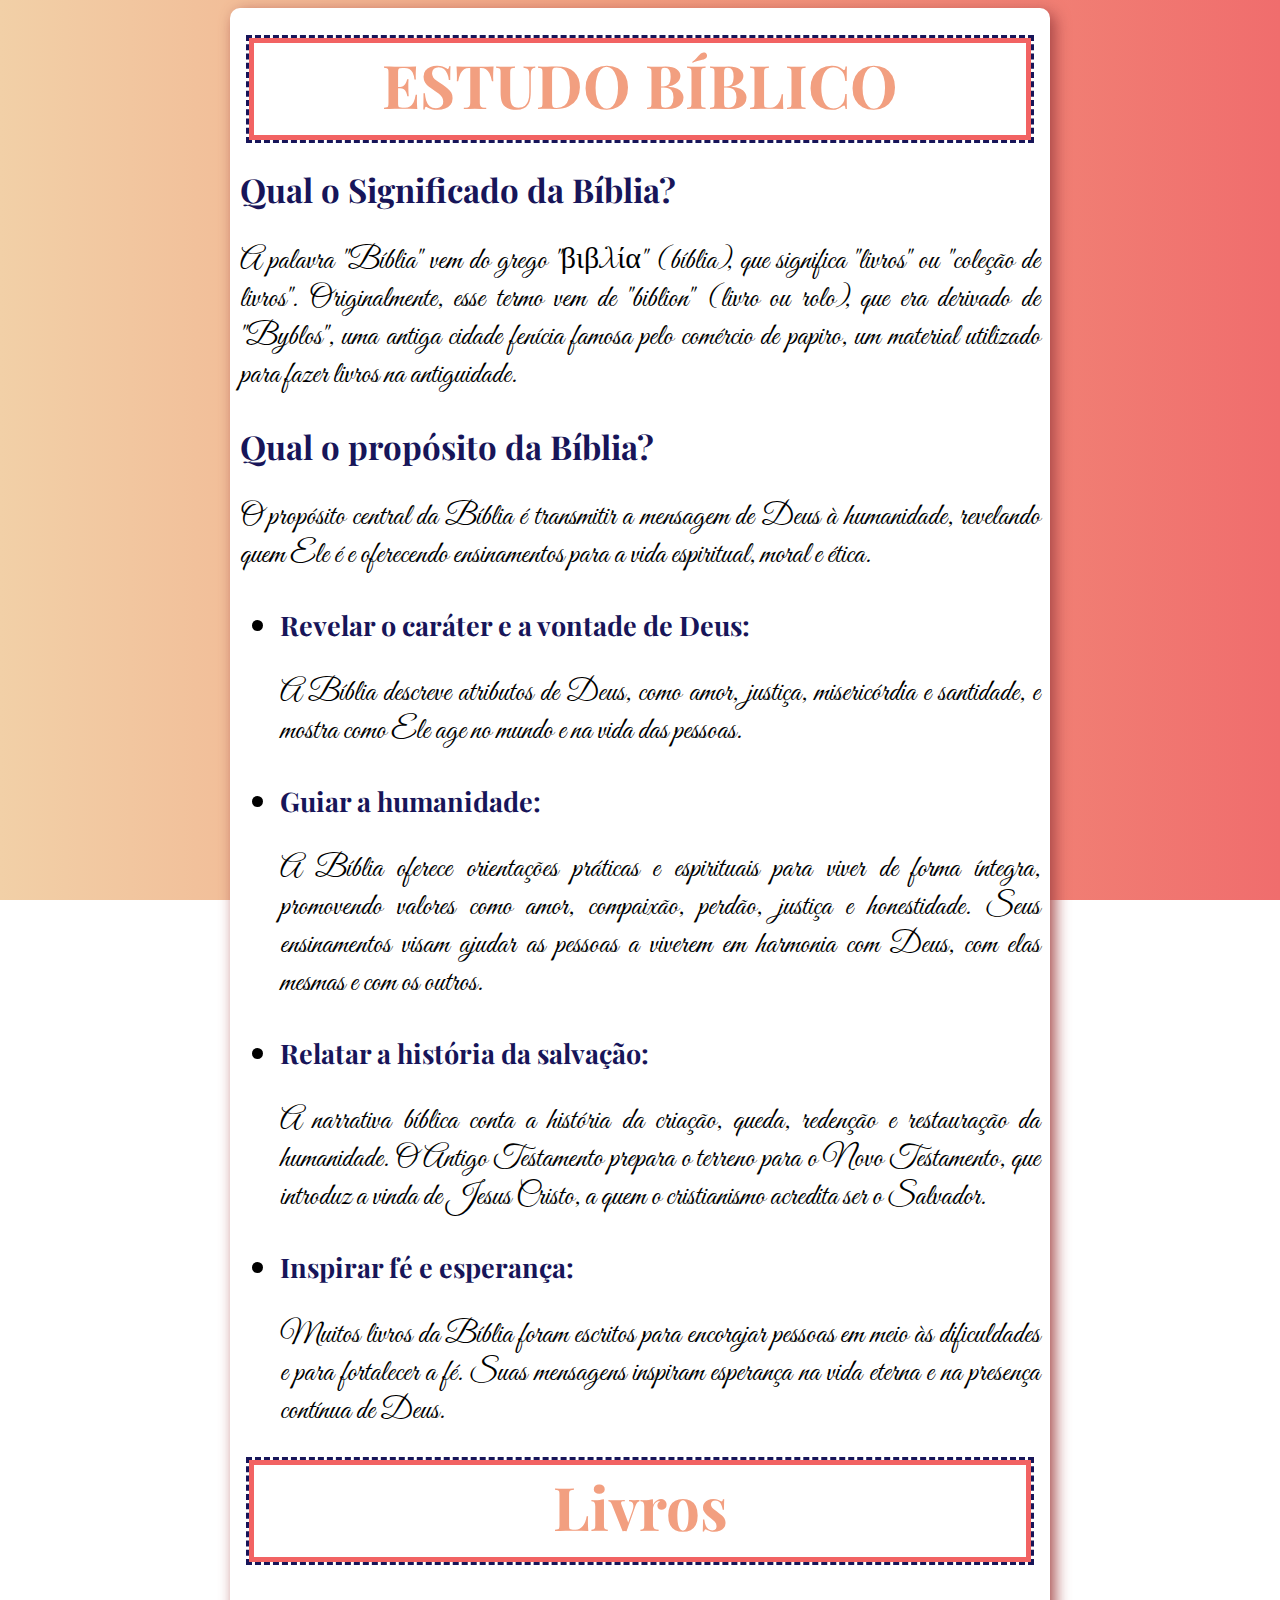
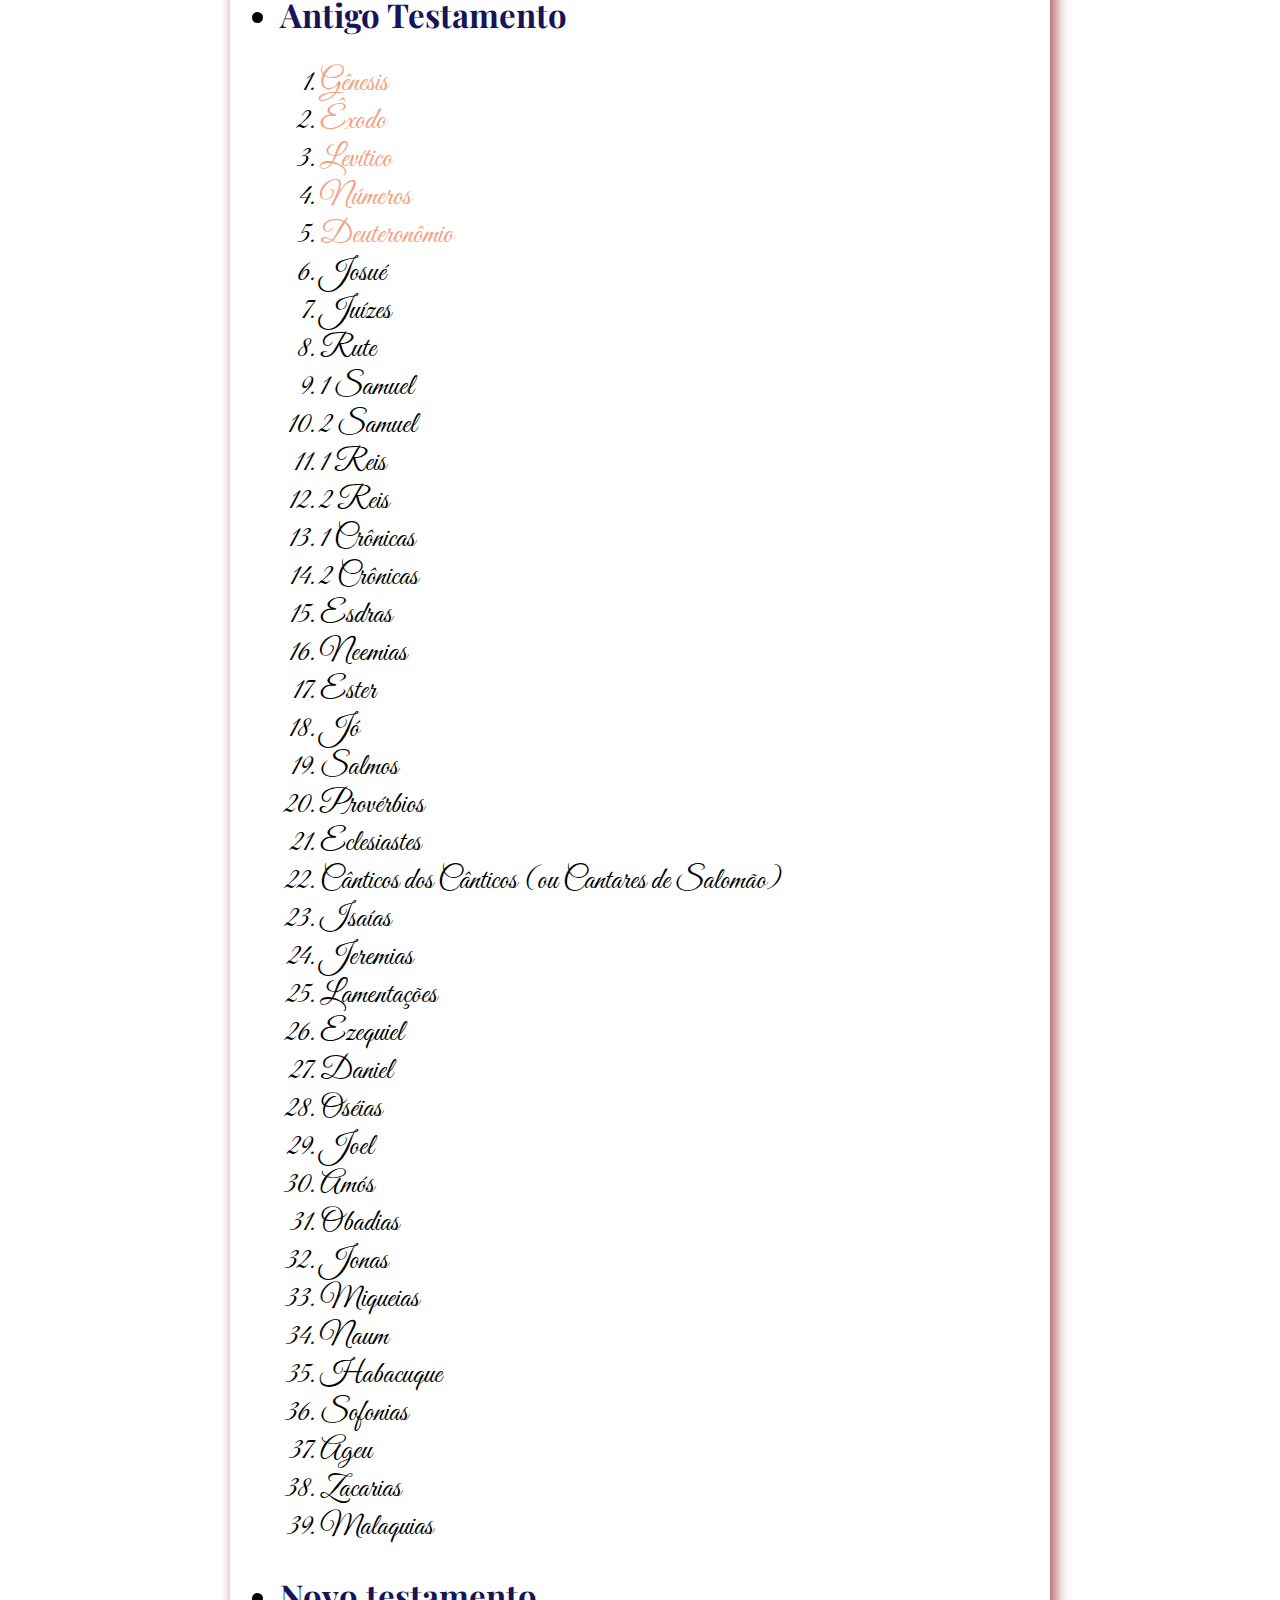
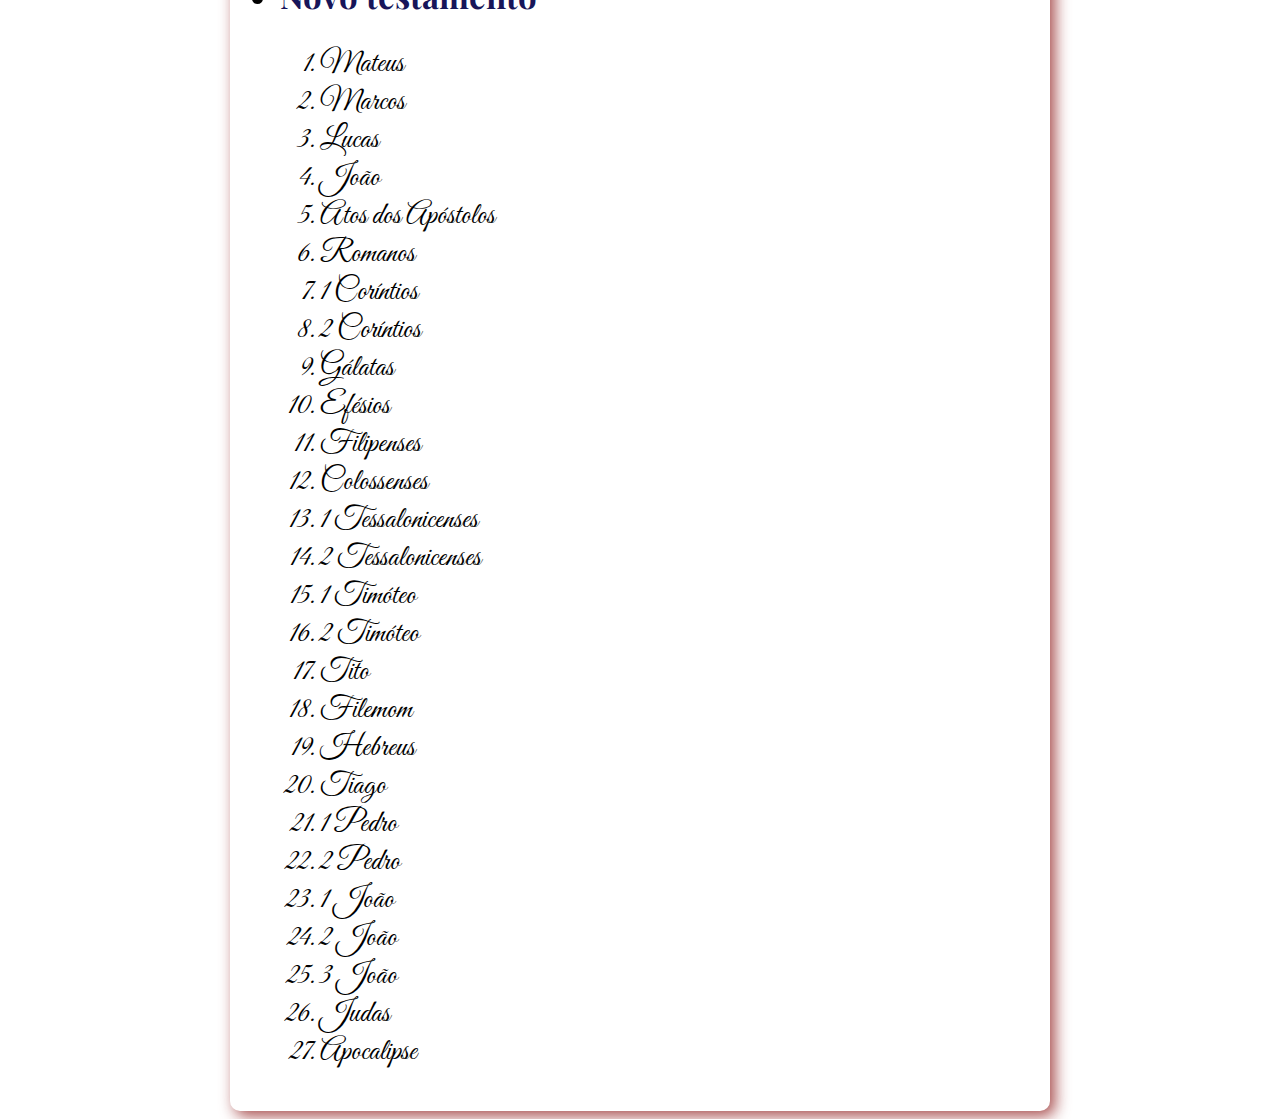
<file: 1.0/index.html>
<!DOCTYPE html>
<html lang="pt-br">
<head>
    <meta charset="UTF-8">
    <meta name="viewport" content="width=device-width, initial-scale=1.0">
    <link rel="shortcut icon" href="icon/principal.ico" type="image/x-icon">
    <title>Estudo Bíblico</title>
    <link rel="stylesheet" href="style.css">
  
</head>
<body>
    <main>
        <h1>ESTUDO BÍBLICO</h1>
        <h2>Qual o Significado da Bíblia?</h2>
            <p>A palavra "Bíblia" vem do grego "βιβλία" (bíblia), que significa "livros" ou "coleção de livros". Originalmente, esse termo vem de "biblion" (livro ou rolo), que era derivado de "Byblos", uma antiga cidade fenícia famosa pelo comércio de papiro, um material utilizado para fazer livros na antiguidade.</p>
            <h2>Qual o propósito da Bíblia?</h2>
            <p>O propósito central da Bíblia é transmitir a mensagem de Deus à humanidade, revelando quem Ele é e oferecendo ensinamentos para a vida espiritual, moral e ética.</p>
            <ul>
                <li> <strong>Revelar o caráter e a vontade de Deus:</strong> <p>A Bíblia descreve atributos de Deus, como amor, justiça, misericórdia e santidade, e mostra como Ele age no mundo e na vida das pessoas.</p></li>
                <li><strong>Guiar a humanidade:</strong> <p>A Bíblia oferece orientações práticas e espirituais para viver de forma íntegra, promovendo valores como amor, compaixão, perdão, justiça e honestidade. Seus ensinamentos visam ajudar as pessoas a viverem em harmonia com Deus, com elas mesmas e com os outros.</p></li>
                <li><strong>Relatar a história da salvação:</strong> <p>A narrativa bíblica conta a história da criação, queda, redenção e restauração da humanidade. O Antigo Testamento prepara o terreno para o Novo Testamento, que introduz a vinda de Jesus Cristo, a quem o cristianismo acredita ser o Salvador.</p></li>
                <li> <strong>Inspirar fé e esperança:</strong> <p>Muitos livros da Bíblia foram escritos para encorajar pessoas em meio às dificuldades e para fortalecer a fé. Suas mensagens inspiram esperança na vida eterna e na presença contínua de Deus.</p></li>
            </ul>
            <h1>Livros</h1>
            <ul><li>
                <h2>Antigo Testamento</h2>
                <ol><li><a href="Gênesis.html" rel="next" target="_self">Gênesis</a></li>
                    <li><a href="Êxodo.html">Êxodo</a></li>
                    <li><a href="Levítico.html">Levítico</a></li>
                    <li><a href="Números.html">Números</a></li>
                    <li><a href="Deuteronômio">Deuteronômio</a></li>
                    <li>Josué</li>
                    <li>Juízes</li>
                    <li>Rute</li>
                    <li>1 Samuel</li>
                    <li>2 Samuel</li>
                    <li>1 Reis</li>
                    <li>2 Reis</li>
                    <li>1 Crônicas</li>
                    <li>2 Crônicas</li>
                    <li>Esdras</li>
                    <li>Neemias</li>
                    <li>Ester</li>
                    <li>Jó</li>
                    <li>Salmos</li>
                    <li>Provérbios</li>
                    <li>Eclesiastes</li>
                    <li>Cânticos dos Cânticos (ou Cantares de Salomão)</li>
                    <li>Isaías</li>
                    <li>Jeremias</li>
                    <li>Lamentações</li>
                    <li>Ezequiel</li>
                    <li>Daniel</li>
                    <li>Oséias</li>
                    <li>Joel</li>
                    <li>Amós</li>
                    <li>Obadias</li>
                    <li>Jonas</li>
                    <li>Miqueias</li>
                    <li>Naum</li>
                    <li>Habacuque</li>
                    <li>Sofonias</li>
                    <li>Ageu</li>
                    <li>Zacarias</li>
                    <li>Malaquias</li>
                </ol>
            </li>
        
            <li>
            <h2>Novo testamento</h2>
            <ol>
            <li>Mateus</li>
            <li>Marcos</li>
            <li>Lucas</li>
            <li>João</li>
            <li>Atos dos Apóstolos</li>
            <li>Romanos</li>
            <li>1 Coríntios</li>
            <li>2 Coríntios</li>
            <li>Gálatas</li>
            <li>Efésios</li>
            <li>Filipenses</li>
            <li>Colossenses</li>
            <li>1 Tessalonicenses</li>
            <li>2 Tessalonicenses</li>
            <li>1 Timóteo</li>
            <li>2 Timóteo</li>
            <li>Tito</li>
            <li>Filemom</li>
            <li>Hebreus</li>
            <li>Tiago</li>
            <li>1 Pedro</li>
            <li>2 Pedro</li>
            <li>1 João</li>
            <li>2 João</li>
        <li>3 João</li>
        <li>Judas</li>
        <li>Apocalipse</li>
        </ol>
        </li>
        
         </ul>
    </main>

</body>
</html>
</file>
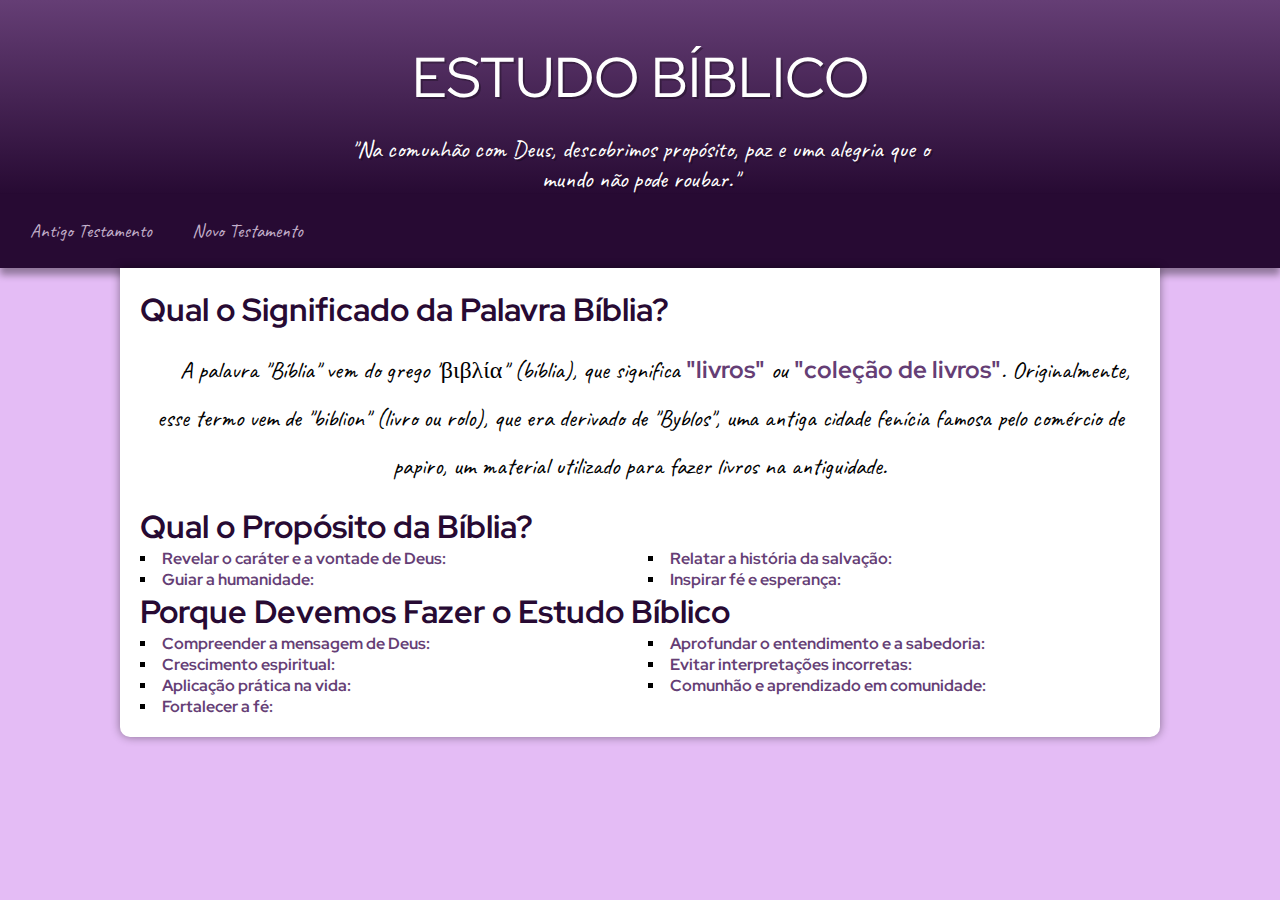
<file: 2.0/index.html>
<!DOCTYPE html>
<html lang="pt-br">
<head>
    <meta charset="UTF-8">
    <meta name="viewport" content="width=device-width, initial-scale=1.0">
    <link rel="shortcut icon" href="meuico.ico" type="image/x-icon">
    <link rel="stylesheet" href="style.css">
    <title>Estudo Bíblico</title>
   
</head>
<body>
    <header>
        <h1>ESTUDO BÍBLICO</h1>
        <p>"Na comunhão com Deus, descobrimos propósito, paz e uma alegria que o mundo não pode roubar."</p>
    </header>
    <nav>
        <ul class="menu">
          <li>
             <a href="#categoria1">Antigo Testamento</a>
             <ul class="submenu">

                <a href="genesis.html"rel="next">Gênesis</a>
                <a href="exodo.html"rel="next">Êxodo</a>
                <a href="levitico.html">Levítico</a>
                <a href="">Números</a>
                <a href="">Deuteronômio</a>
                <a href="">Josué</a>
                <a href="">Juízes</a>
                <a href="">Rute</a>
                <a href="">1 Samuel</a>
                <a href="">2 Samuel</a>
                <a href="">1 Reis</a>
                <a href="">2 Reis</a>
                <a href="">1 Crônicas</a>
                <a href="">2 Crônicas</a>
                <a href="">Esdras</a>
                <a href="">Neemias</a>
                <a href="">Ester</a>
                <a href="">Jó</a>
                <a href="">Salmos</a>
                <a href="">Provérbios</a>
                <a href="">Eclesiastes</a>
                <a href="">Cânticos dos Cânticos</a>
                <a href="">Isaías</a>
                <a href="">Jeremias</a>
                <a href="">Lamentações</a>
                <a href="">Ezequiel</a>
                <a href="">Daniel</a>
                <a href="">Oséias</a>
                <a href="">Joel</a>
                <a href="">Amós</a>
                <a href="">Obadias</a>
                <a href="">Jonas</a>
                <a href="">Miqueias</a>
                <a href="">Naum</a>
                <a href="">Habacuque</a>
                <a href="">Sofonias</a>
                <a href="">Ageu</a>
                <a href="">Zacarias</a>
                <a href="">Malaquias</a>

             </ul>

          </li>
          <li>
            <a href="#categoria2">Novo Testamento</a>
            <ul class="submenu">
                <a href="">Mateus</a>
                <a href="">Marcos</a>
                <a href="">Lucas</a>
                <a href="">João</a>
                <a href="">Atos dos Apóstolos</a>
                <a href="">Romanos</a>
                <a href="">1 Coríntios</a>
                <a href="">2 Coríntios</a>
                <a href="">Gálatas</a>
                <a href="">Efésios</a>
                <a href="">Filipenses</a>
                <a href="">Colossenses</a>
                <a href="">1 Tessalonicenses</a>
                <a href="">2 Tessalonicenses</a>
                <a href="">1 Timóteo</a>
                <a href="">2 Timóteo</a>
                <a href="">Tito</a>
                <a href="">Filemom</a>
                <a href="">Hebreus</a>
                <a href="">Tiago</a>
                <a href="">1 Pedro</a>
                <a href="">2 Pedro</a>
                <a href="">1 João</a>
                <a href="">2 João</a>
                <a href="">3 João</a>
                <a href="">Judas</a>
                <a href="">Apocalipse</a>

            </ul>
          </li>
        </ul>
    </nav>

    <main>

        <article>
            <h1>Qual o Significado da Palavra Bíblia?</h1>

            <p>A palavra "Bíblia" vem do grego "βιβλία" (bíblia), que significa <strong>"livros"</strong> ou <strong>"coleção de livros"</strong>. Originalmente, esse termo vem de "biblion" (livro ou rolo), que era derivado de "Byblos", uma antiga cidade fenícia famosa pelo comércio de papiro, um material utilizado para fazer livros na antiguidade.</p>

            <h1>Qual o Propósito da Bíblia?</h1>
            <div>
                <ul>
                    <li>
                        <strong>Revelar o caráter e a vontade de Deus:</strong>
                        <p>A Bíblia descreve atributos de Deus, como amor, justiça, misericórdia e santidade, e mostra como Ele age no mundo e na vida das pessoas.</p>
                    </li>
                    <li><strong>Guiar a humanidade:</strong> <p>A Bíblia oferece orientações práticas e espirituais para viver de forma íntegra, promovendo valores como amor, compaixão, perdão, justiça e honestidade. Seus ensinamentos visam ajudar as pessoas a viverem em harmonia com Deus, com elas mesmas e com os outros.</p>
                    </li>
                    <li>
                        <strong>Relatar a história da salvação:</strong>
                        <p> A narrativa bíblica conta a história da criação, queda, redenção e restauração da humanidade. O Antigo Testamento prepara o terreno para o Novo Testamento, que introduz a vinda de Jesus Cristo, a quem o cristianismo acredita ser o Salvador.</p>
                    </li>
                    <li>
                        <strong>Inspirar fé e esperança:</strong>
                        <p> Muitos livros da Bíblia foram escritos para encorajar pessoas em meio às dificuldades e para fortalecer a fé. Suas mensagens inspiram esperança na vida eterna e na presença contínua de Deus.</p>
                    </li>
                </ul>
            </div>
            <h1>Porque Devemos Fazer o Estudo Bíblico</h1>
            <div>
                <ul>
                    <li>
                        <strong>Compreender a mensagem de Deus:</strong>
                        <p> O estudo bíblico ajuda a entender melhor os ensinamentos de Deus, seu caráter e propósito para a humanidade. É uma oportunidade para conhecer a vontade de Deus de forma mais profunda e clara.</p>
                    </li>
                    <li>
                        <strong>Crescimento espiritual:</strong>
                        <p> O estudo regular da Bíblia é uma prática que alimenta a vida espiritual, ajudando as pessoas a desenvolverem valores e virtudes cristãs, como a paciência, a humildade e o amor ao próximo.</p>
                    </li>
                    <li>
                        <strong>Aplicação prática na vida:</strong>
                        <p> A Bíblia oferece muitos ensinamentos práticos para o cotidiano, abordando questões como relacionamentos, trabalho, finanças e ética. Estudá-la permite encontrar orientação para lidar com desafios e tomar decisões mais sábias e éticas.</p>
                    </li>
                    <li>
                        <strong>Fortalecer a fé:</strong>
                        <p> Conhecer as histórias, as promessas e os ensinamentos bíblicos ajuda a fortalecer a fé, especialmente em tempos de dificuldade ou dúvida. Estudando a Bíblia, é possível encontrar encorajamento e consolo.</p>
                    </li>
                    <li>
                        <strong>Aprofundar o entendimento e a sabedoria: </strong>
                        <p>A Bíblia é uma coleção de textos que aborda questões complexas sobre a existência, o sofrimento, a justiça e a esperança. Estudá-la com atenção aumenta o conhecimento e a compreensão, promovendo uma sabedoria que transcende questões religiosas.</p>
                    </li>
                    <li>
                        <strong>Evitar interpretações incorretas:</strong>
                         <p>Estudar a Bíblia cuidadosamente e, muitas vezes, com a ajuda de pessoas experientes, evita que versículos sejam mal interpretados ou tirados de contexto, o que pode levar a compreensões distorcidas.</p>
                    </li>
                    <li>
                        <strong>Comunhão e aprendizado em comunidade:</strong>
                         <p>Muitas vezes, o estudo bíblico é feito em grupos, o que proporciona um espaço de troca de experiências, dúvidas e reflexões. Isso fortalece o senso de comunidade e permite aprender com a perspectiva de outras pessoas.</p>
                    </li>
                </ul>
            </div>
        </article>
    </main>
</body>
</html>
</file>
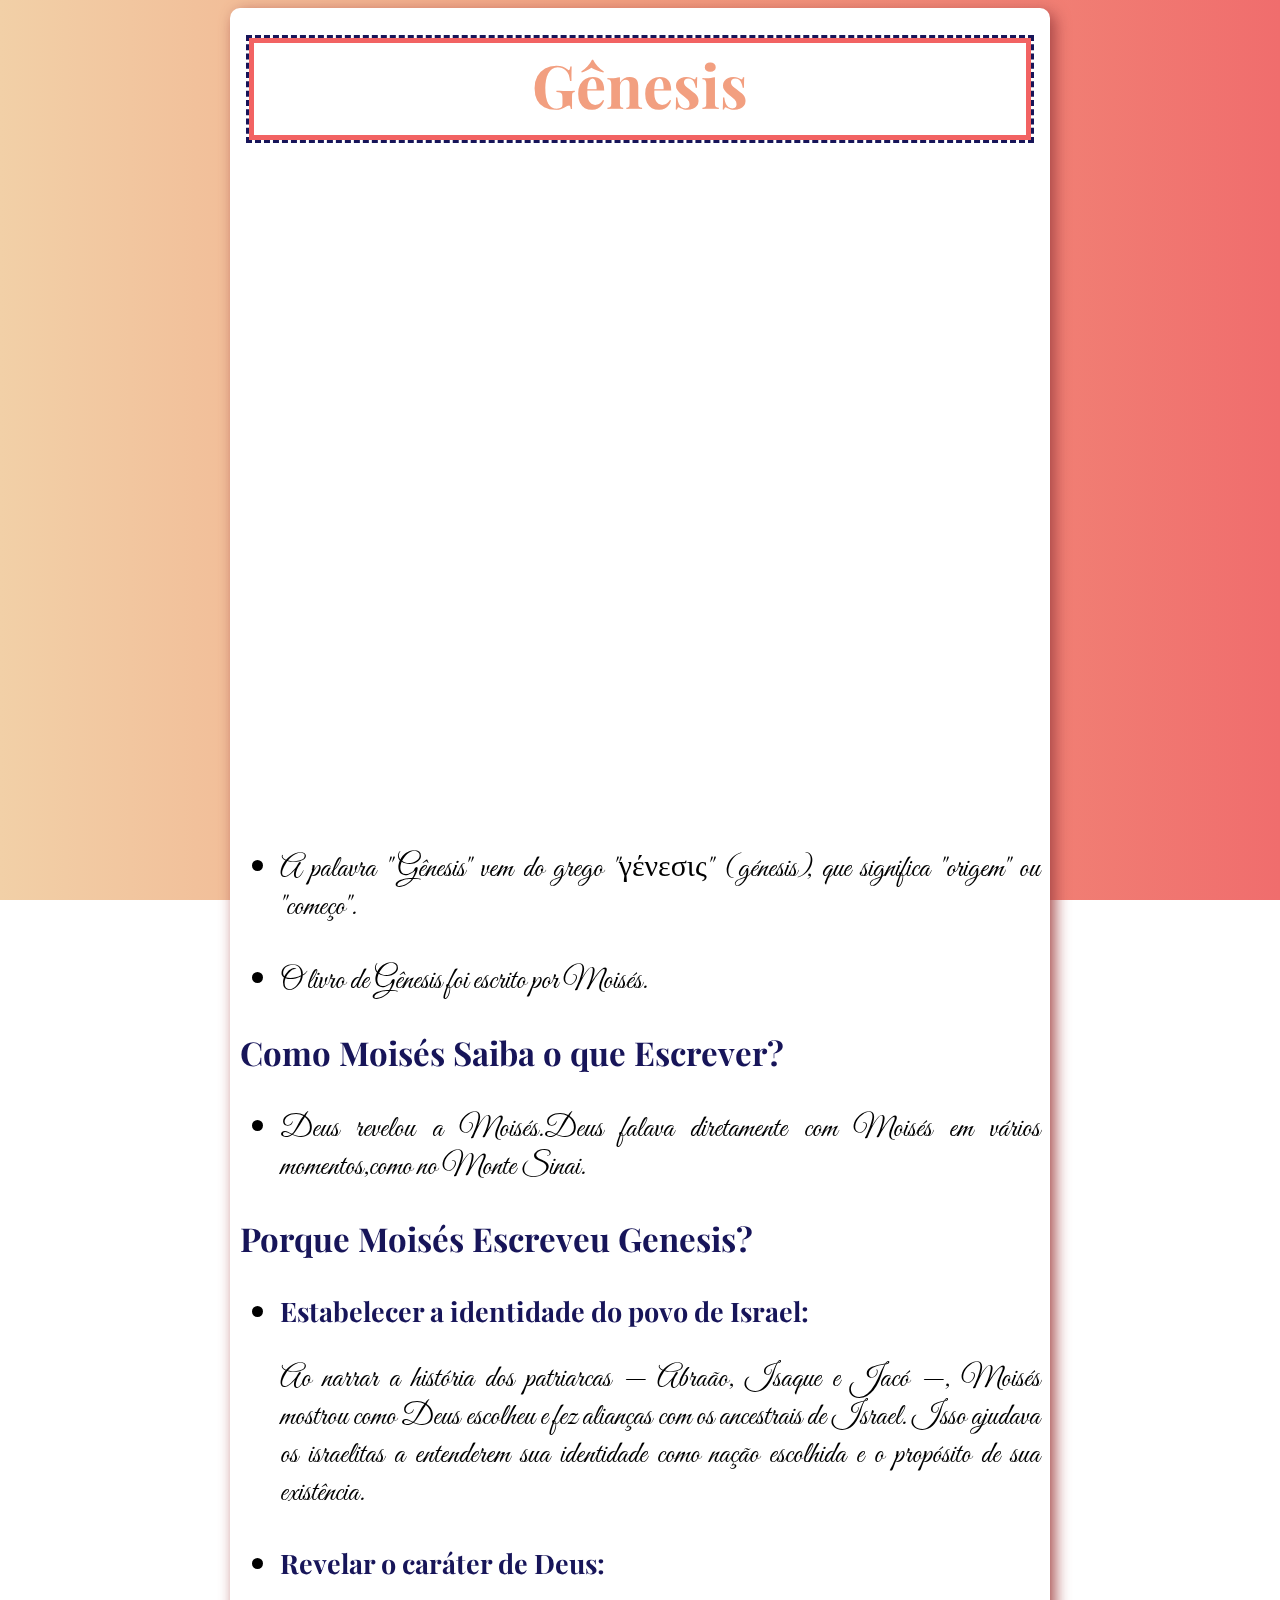
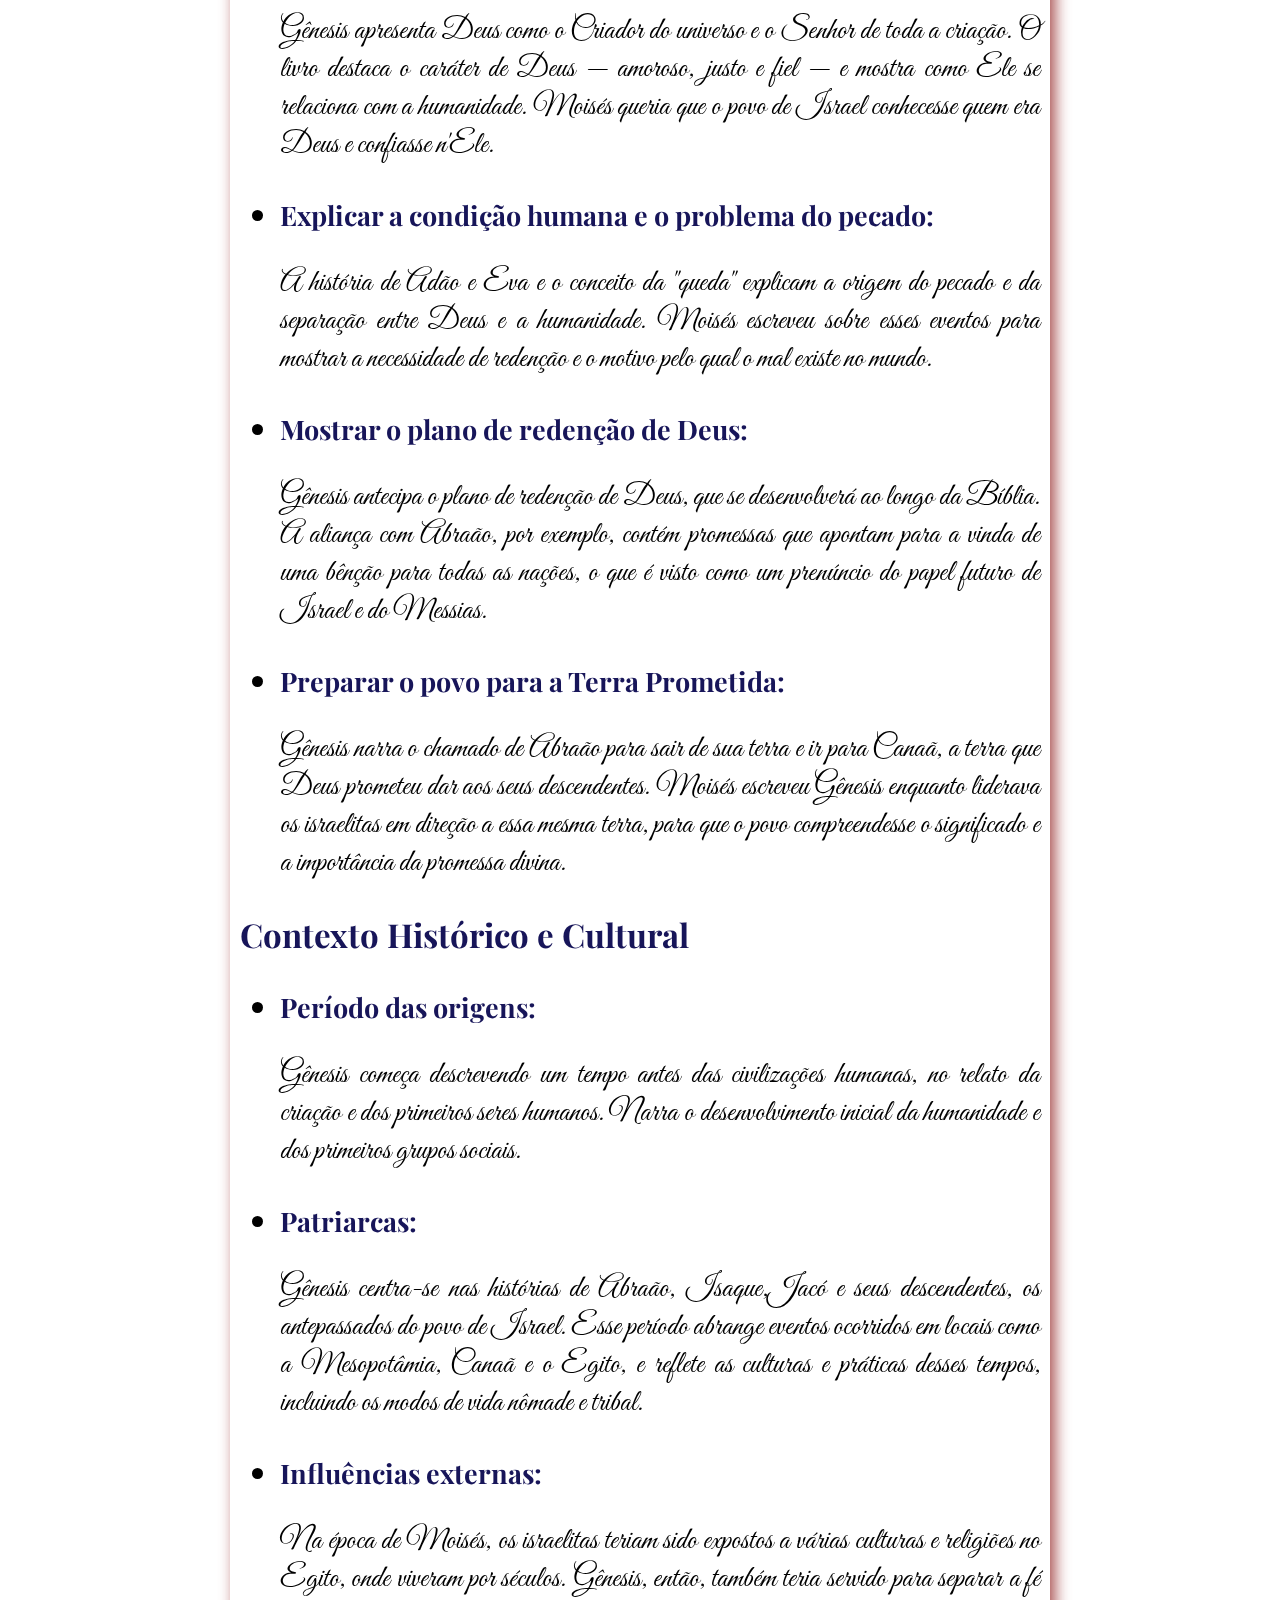
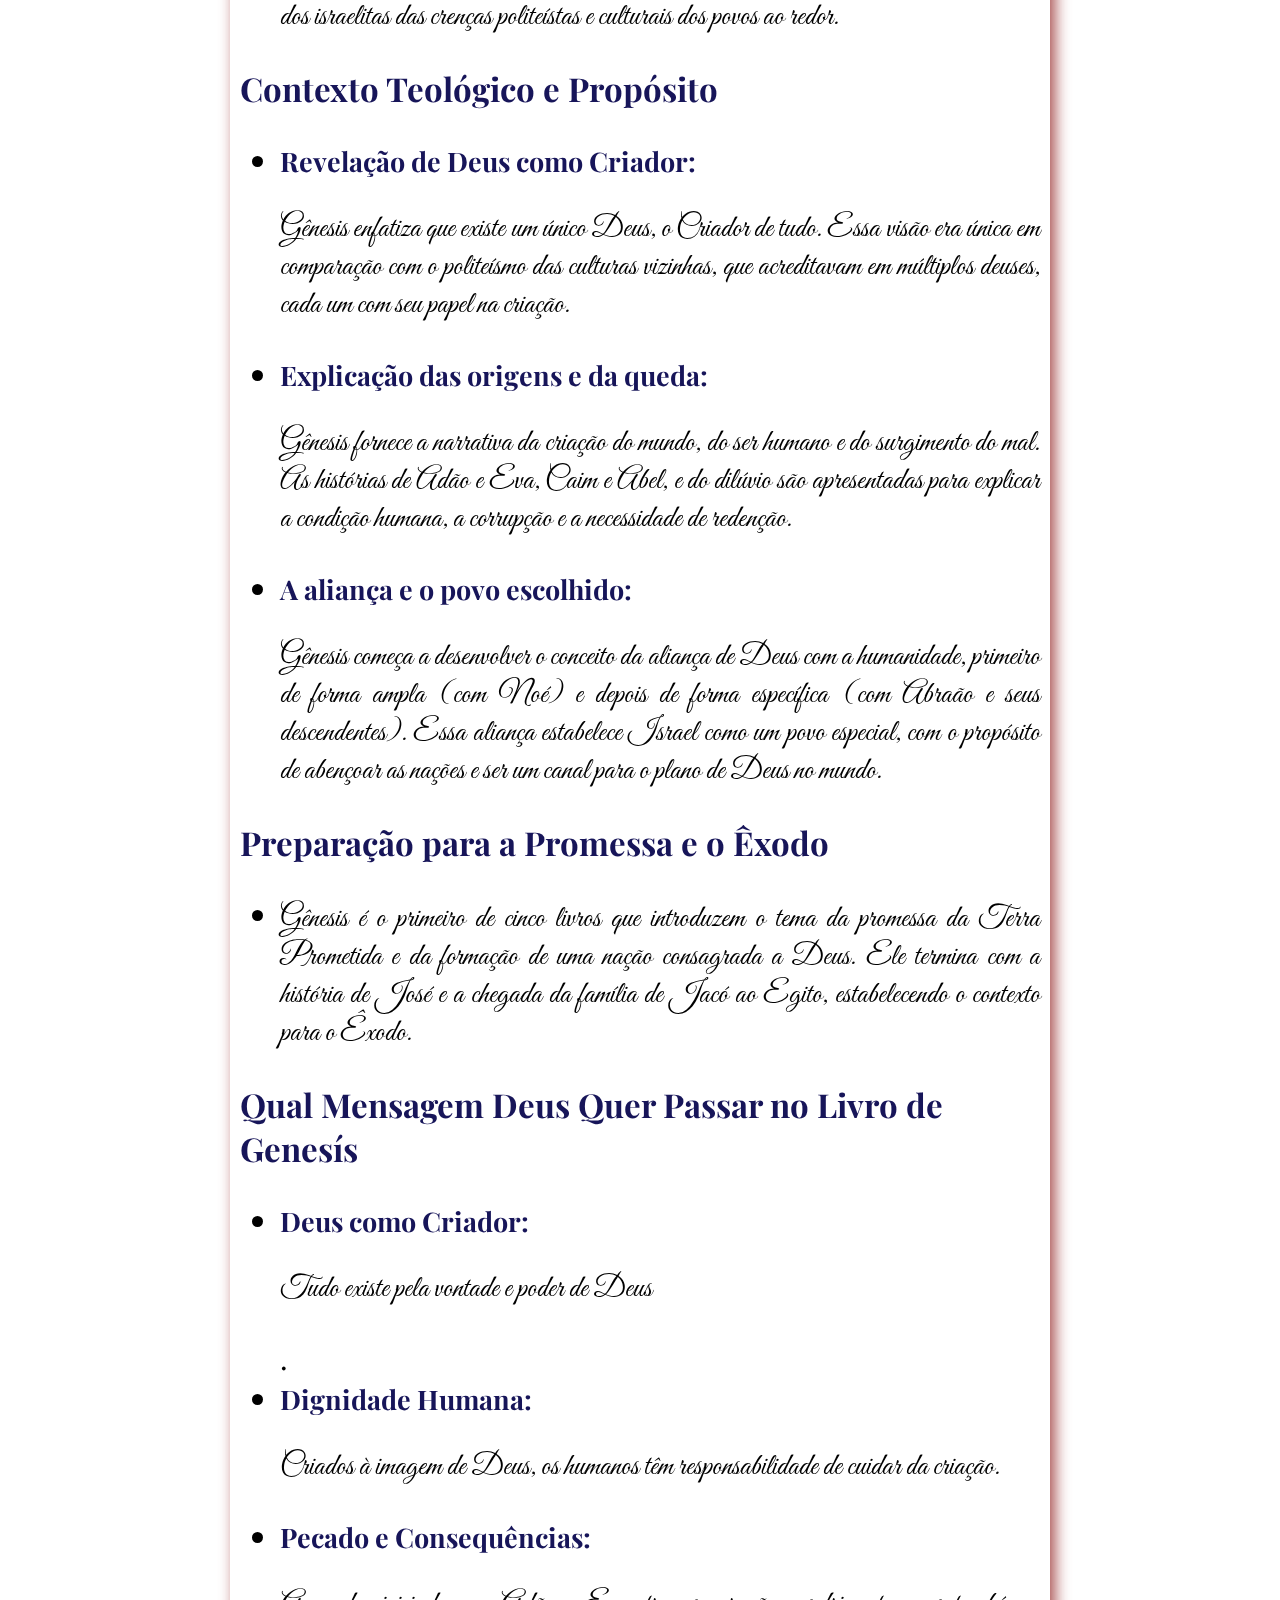
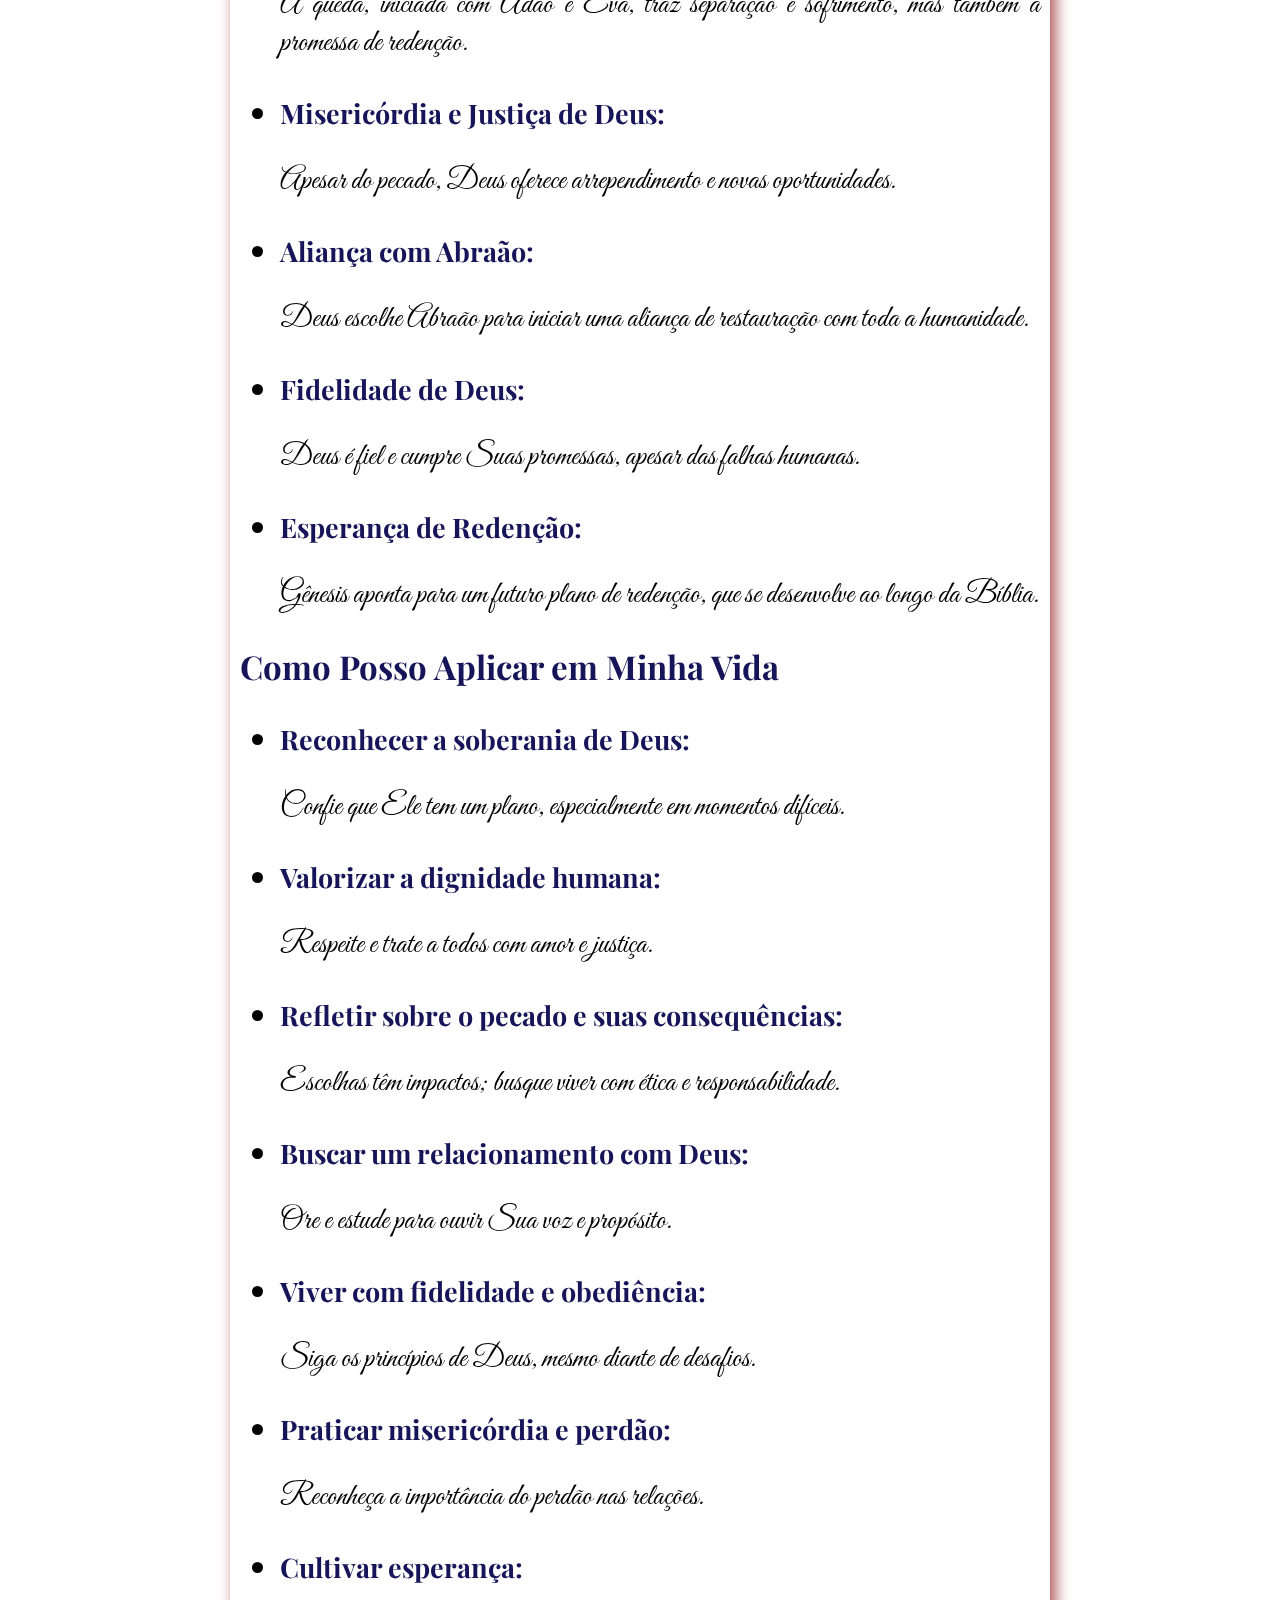
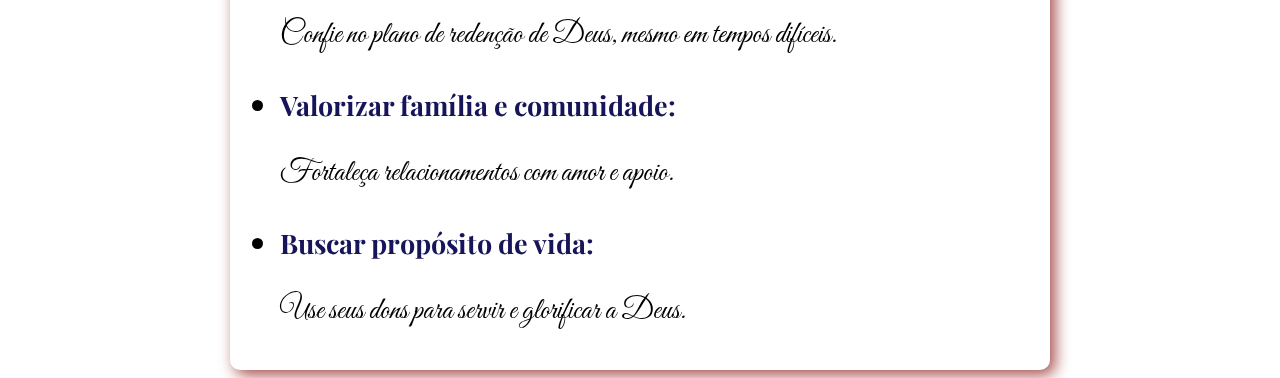
<file: 1.0/Gênesis.html>
<!DOCTYPE html>
<html lang="pt-br">
<head>
    <meta charset="UTF-8">
    <meta name="viewport" content="width=device-width, initial-scale=1.0">
    <title>Gênesis</title>
    <link rel="stylesheet" href="style.css">
</head>
<body>
    <main>
     
        <h1>Gênesis</h1>
     
        <iframe width="560" height="315" src="https://www.youtube.com/embed/syzvUKr4f44?si=XqZ1TVgxHGn24sWY" title="YouTube video player" frameborder="0" allow="accelerometer; autoplay; clipboard-write; encrypted-media; gyroscope; picture-in-picture; web-share" referrerpolicy="strict-origin-when-cross-origin" allowfullscreen></iframe>

        <iframe width="560" height="315" src="https://www.youtube.com/embed/VaZdOfekgo8?si=oG7gSROgaWEhyZrp" title="YouTube video player" frameborder="0" allow="accelerometer; autoplay; clipboard-write; encrypted-media; gyroscope; picture-in-picture; web-share" referrerpolicy="strict-origin-when-cross-origin" allowfullscreen></iframe>
        <ul>
            <li><p>A palavra "Gênesis" vem do grego "γένεσις" (génesis), que significa "origem" ou "começo".</p></li>
            <li><p>O livro de Gênesis foi escrito por Moisés.</p></li>
        </ul>
        <h2>Como Moisés Saiba o que Escrever?</h2>
        <ul><li><p>Deus revelou a Moisés.Deus falava diretamente com Moisés em vários momentos,como no Monte Sinai.</p></li></ul>
        <h2>Porque Moisés Escreveu Genesis?</h2>
        <ul>
            <li><strong>Estabelecer a identidade do povo de Israel:</strong> <p>Ao narrar a história dos patriarcas — Abraão, Isaque e Jacó —, Moisés mostrou como Deus escolheu e fez alianças com os ancestrais de Israel. Isso ajudava os israelitas a entenderem sua identidade como nação escolhida e o propósito de sua existência.</p></li>
            <li><strong>Revelar o caráter de Deus:</strong> <p>Gênesis apresenta Deus como o Criador do universo e o Senhor de toda a criação. O livro destaca o caráter de Deus — amoroso, justo e fiel — e mostra como Ele se relaciona com a humanidade. Moisés queria que o povo de Israel conhecesse quem era Deus e confiasse n'Ele.</p></li><li><strong>Explicar a condição humana e o problema do pecado:</strong><p> A história de Adão e Eva e o conceito da "queda" explicam a origem do pecado e da separação entre Deus e a humanidade. Moisés escreveu sobre esses eventos para mostrar a necessidade de redenção e o motivo pelo qual o mal existe no mundo.</p></li><li><strong>Mostrar o plano de redenção de Deus:</strong><p> Gênesis antecipa o plano de redenção de Deus, que se desenvolverá ao longo da Bíblia. A aliança com Abraão, por exemplo, contém promessas que apontam para a vinda de uma bênção para todas as nações, o que é visto como um prenúncio do papel futuro de Israel e do Messias.</p></li><li><strong>Preparar o povo para a Terra Prometida:</strong><p> Gênesis narra o chamado de Abraão para sair de sua terra e ir para Canaã, a terra que Deus prometeu dar aos seus descendentes. Moisés escreveu Gênesis enquanto liderava os israelitas em direção a essa mesma terra, para que o povo compreendesse o significado e a importância da promessa divina.</p></li>
        </ul>
        <h2>Contexto Histórico e Cultural</h2>
        <ul>
            <li><strong>Período das origens:</strong><p> Gênesis começa descrevendo um tempo antes das civilizações humanas, no relato da criação e dos primeiros seres humanos. Narra o desenvolvimento inicial da humanidade e dos primeiros grupos sociais.</p></li>
            <li><strong>Patriarcas:</strong> <p>Gênesis centra-se nas histórias de Abraão, Isaque,Jacó e seus descendentes, os antepassados do povo de Israel. Esse período abrange eventos ocorridos em locais como a Mesopotâmia, Canaã e o Egito, e reflete as culturas e práticas desses tempos, incluindo os modos de vida nômade e tribal.</p></li>
            <li><strong>Influências externas:</strong> <p>Na época de Moisés, os israelitas teriam sido expostos a várias culturas e religiões no Egito, onde viveram por séculos. Gênesis, então, também teria servido para separar a fé dos israelitas das crenças politeístas e culturais dos povos ao redor.</p></li>
        </ul>
        <h2>Contexto Teológico e Propósito</h2>
        <ul><li><strong>Revelação de Deus como Criador:</strong> <p>Gênesis enfatiza que existe um único Deus, o Criador de tudo. Essa visão era única em comparação com o politeísmo das culturas vizinhas, que acreditavam em múltiplos deuses, cada um com seu papel na criação.</p></li>
        <li><strong>Explicação das origens e da queda:</strong> <p>Gênesis fornece a narrativa da criação do mundo, do ser humano e do surgimento do mal. As histórias de Adão e Eva, Caim e Abel, e do dilúvio são apresentadas para explicar a condição humana, a corrupção e a necessidade de redenção.</p></li>
        <li><strong>A aliança e o povo escolhido:</strong><p> Gênesis começa a desenvolver o conceito da aliança de Deus com a humanidade, primeiro de forma ampla (com Noé) e depois de forma específica (com Abraão e seus descendentes). Essa aliança estabelece Israel como um povo especial, com o propósito de abençoar as nações e ser um canal para o plano de Deus no mundo.</p></li>
        </ul>
        <h2>Preparação para a Promessa e o Êxodo</h2>
        <ul><li><p>Gênesis é o primeiro de cinco livros que introduzem o tema da promessa da Terra Prometida e da formação de uma nação consagrada a Deus. Ele termina com a história de José e a chegada da família de Jacó ao Egito, estabelecendo o contexto para o Êxodo.</p></li></ul>
        <h2>Qual Mensagem Deus Quer Passar no Livro de Genesís</h2>
        <ul><li><strong>Deus como Criador:</strong> <p>Tudo existe pela vontade e poder de Deus</p>.</li>
            <li><strong>Dignidade Humana:</strong> <p>Criados à imagem de Deus, os humanos têm responsabilidade de cuidar da criação.</p></li>
            <li><strong>Pecado e Consequências:</strong><p> A queda, iniciada com Adão e Eva, traz separação e sofrimento, mas também a promessa de redenção.</p></li>
            <li><strong>Misericórdia e Justiça de Deus:</strong><p> Apesar do pecado, Deus oferece arrependimento e novas oportunidades.</p></li>
            <li><strong>Aliança com Abraão:</strong><p> Deus escolhe Abraão para iniciar uma aliança de restauração com toda a humanidade.</p></li>
            <li><strong>Fidelidade de Deus:</strong> <p>Deus é fiel e cumpre Suas promessas, apesar das falhas humanas.</p></li>
            <li><strong>Esperança de Redenção:</strong><p> Gênesis aponta para um futuro plano de redenção, que se desenvolve ao longo da Bíblia.</p></li>
        </ul>
        <h2>Como Posso Aplicar em Minha Vida</h2>
        <ul>
            <li><strong>Reconhecer a soberania de Deus:</strong> <p>Confie que Ele tem um plano, especialmente em momentos difíceis.</p></li>
            <li><strong>Valorizar a dignidade humana:</strong> <p>Respeite e trate a todos com amor e justiça.</p></li>
            <li><strong>Refletir sobre o pecado e suas consequências: </strong><p>Escolhas têm impactos; busque viver com ética e responsabilidade.</p></li>
            <li><strong>Buscar um relacionamento com Deus:</strong><p> Ore e estude para ouvir Sua voz e propósito.</p></li>
            <li><strong>Viver com fidelidade e obediência:</strong><p> Siga os princípios de Deus, mesmo diante de desafios.</p></li>
            <li><strong>Praticar misericórdia e perdão:</strong> <p>Reconheça a importância do perdão nas relações.</p></li>
            <li><strong>Cultivar esperança: </strong><p>Confie no plano de redenção de Deus, mesmo em tempos difíceis.</p></li>
            <li><strong>Valorizar família e comunidade:</strong><p> Fortaleça relacionamentos com amor e apoio.</p></li>
            <li><strong>Buscar propósito de vida:</strong><p> Use seus dons para servir e glorificar a Deus.</p></li>
        </ul>
       
    </main>

</body>
</html>
</file>
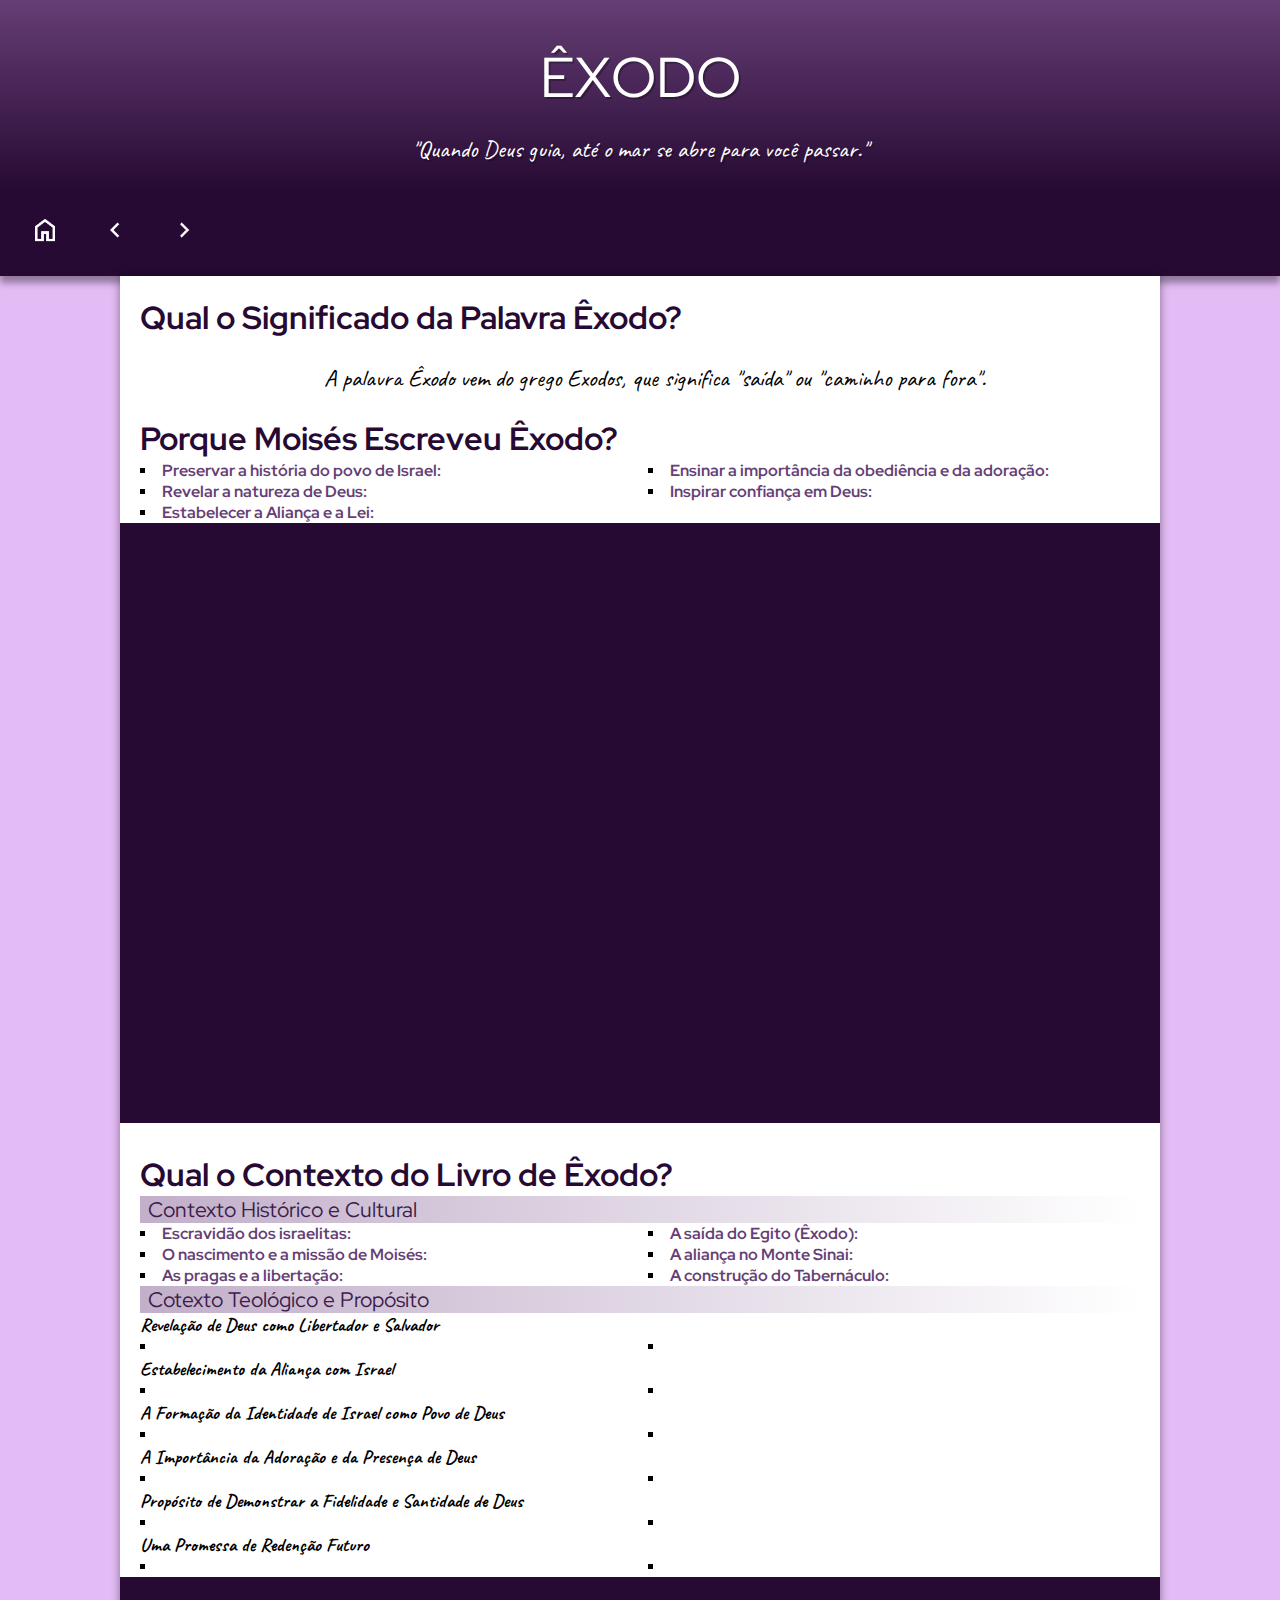
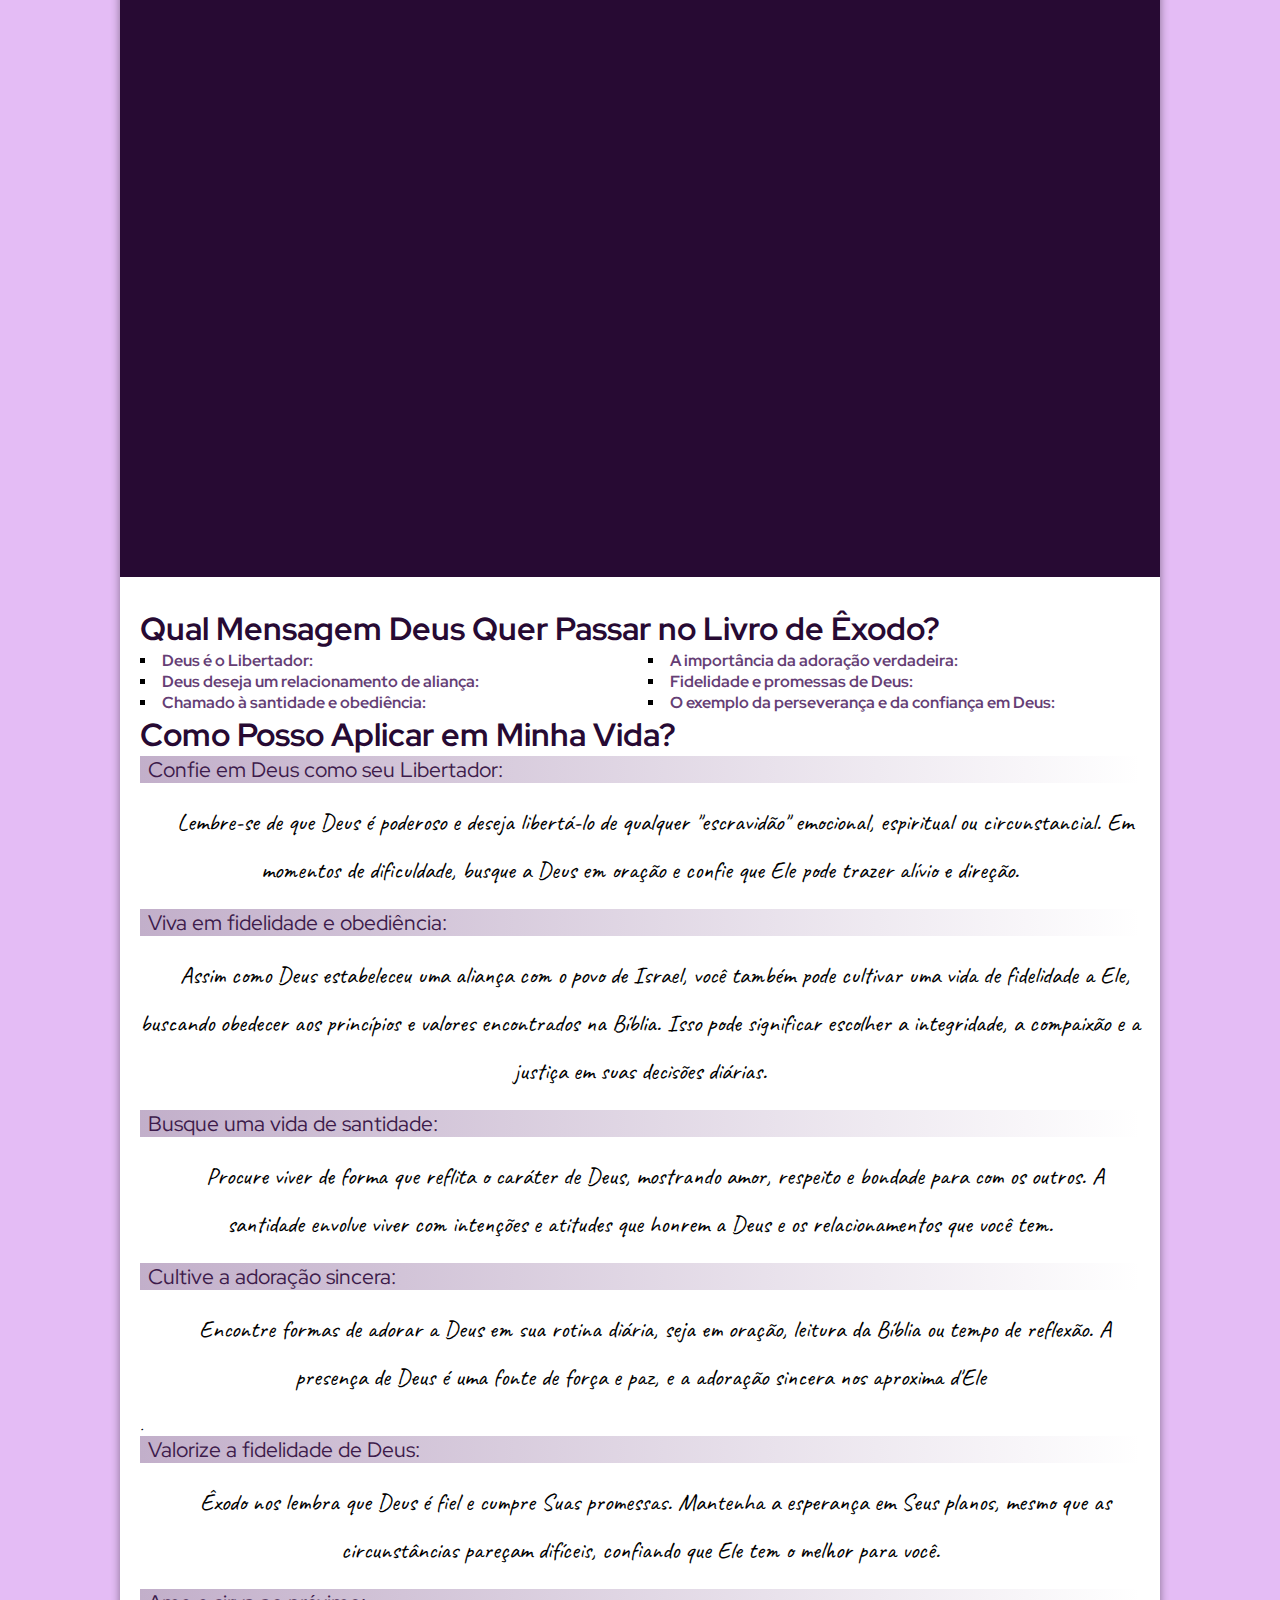
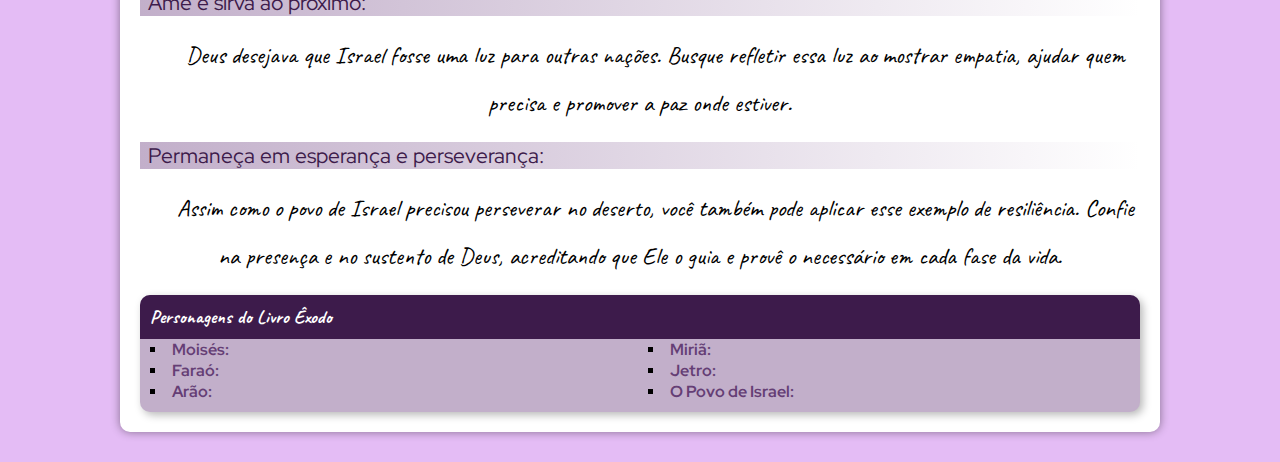
<file: 2.0/exodo.html>
<!DOCTYPE html>
<html lang="en">
<head>
    <meta charset="UTF-8">
    <meta name="viewport" content="width=device-width, initial-scale=1.0">
    <link rel="shortcut icon" href="meuico.ico" type="image/x-icon">
    <link rel="stylesheet" href="style.css">
    <title>Êxodo</title>
</head>
<body>
    <header>
        <h1>ÊXODO</h1>
        <p>"Quando Deus guia, até o mar se abre para você passar."</p>
    </header>
    <nav>
        <ul class="menu">
        
          <li>
             <a href="index.html" rel="previous"><img src="casinha.png" alt="Voltar ao Início" class="imagemp"></a>
          </li>
        
          <li>
             <a href="genesis.html" rel="previous"><img src="setae1.png" alt="Voltar para o Anterior" class="imagemp"></a>
          </li>
          <li>
             <a href="levitico.html" rel="next"><img src="setad1.png" alt="Poxima Página" class="imagemp"></a>
          </li>
       </ul>
    </nav>
    <main>
      <article>
         <h1>Qual o Significado da Palavra Êxodo?</h1>
         <p>A palavra Êxodo vem do grego Exodos, que significa "saída" ou "caminho para fora".</p>
         <h1>Porque Moisés Escreveu Êxodo?</h1>
         <div>
             <ul>
                 <li>
                    <strong>Preservar a história do povo de Israel:</strong><p> O Êxodo foi um evento central na identidade dos israelitas. Moisés registrou os acontecimentos para que as futuras gerações lembrassem da libertação milagrosa do Egito e como Deus interveio em favor de Seu povo.</p>
                </li>
                 
                 <li>
                    <strong>Revelar a natureza de Deus:</strong><p> Moisés escreveu sobre os feitos de Deus para que o povo compreendesse o poder, a justiça e a misericórdia do Senhor, que os libertou e os guiou. Êxodo apresenta Deus como um libertador e protetor fiel.</p>
                </li>
                 
                 <li>
                    <strong>Estabelecer a Aliança e a Lei:</strong><p> No Monte Sinai, Deus estabeleceu uma aliança com o povo de Israel e lhes deu leis para orientar sua vida espiritual, moral e social. Ao escrever o Êxodo, Moisés documentou essas leis e instruções, que formaram a base da identidade e da prática religiosa de Israel.</p>
                 </li>
                 
                 <li>
                    <strong>Ensinar a importância da obediência e da adoração:</strong><p> Êxodo destaca a importância de obedecer a Deus e adorá-Lo de maneira exclusiva e reverente. O livro inclui a construção do Tabernáculo e as instruções para o culto, que eram essenciais para manter um relacionamento com Deus.</p>
                </li>
                 
                 <li>
                    <strong>Inspirar confiança em Deus: </strong><p>A narrativa do Êxodo foi escrita para mostrar que, mesmo em tempos de adversidade, Deus permanece fiel às Suas promessas. Moisés queria que o povo confiasse em Deus em todas as circunstâncias, lembrando-se de Sua fidelidade e provisão.</p>
                </li>
             </ul>
         </div>
         <div class="video"><iframe width="560" height="315" src="https://www.youtube.com/embed/TF6whgRN6AM?si=mngBY6ekeE4Lfkhm" title="YouTube video player" frameborder="0" allow="accelerometer; autoplay; clipboard-write; encrypted-media; gyroscope; picture-in-picture; web-share" referrerpolicy="strict-origin-when-cross-origin" allowfullscreen></iframe></div>
         <h1>Qual o Contexto do Livro de Êxodo?</h1>
         <h2>Contexto Histórico e Cultural</h2>
         <div>
            <ul>
                <li>
                    <strong>Escravidão dos israelitas:</strong><p> Os egípcios, temendo o poder que os israelitas poderiam alcançar, submeteram-nos à escravidão. Os israelitas foram forçados a trabalhos pesados na construção de cidades e em outras tarefas sob condições opressoras.</p>
                </li>
                <li>
                    <strong>O nascimento e a missão de Moisés:</strong><p> Durante esse tempo de opressão, Moisés nasceu e foi milagrosamente salvo da ordem do faraó de matar todos os bebês hebreus do sexo masculino. Criado na corte egípcia, Moisés fugiu para o deserto após matar um egípcio que estava maltratando um hebreu. Anos depois, Deus o chamou através de uma sarça ardente para libertar Seu povo do Egito.</p>
                </li>
                <li>
                    <strong>As pragas e a libertação:</strong><p> Moisés voltou ao Egito com a missão de pedir ao faraó que libertasse os israelitas. Diante da recusa do faraó, Deus enviou uma série de dez pragas ao Egito, cada uma demonstrando Seu poder e desafiando os deuses egípcios. A última praga, a morte dos primogênitos, levou o faraó a finalmente permitir que os israelitas saíssem.</p>
                </li>
                <li>
                    <strong>A saída do Egito (Êxodo):</strong> <p>O povo partiu em direção à liberdade, atravessando o Mar Vermelho em uma passagem milagrosa. Esse ato é o evento central do Êxodo e simboliza a libertação de Deus para o povo.</p>
                </li>
                <li>
                    <strong>A aliança no Monte Sinai:</strong><p> Após a saída do Egito, os israelitas viajaram até o Monte Sinai, onde Deus estabeleceu uma aliança com eles e deu os Dez Mandamentos e outras leis. Esse momento marca a formalização do relacionamento entre Deus e Israel, com instruções claras sobre como deveriam viver e adorar.</p>
                </li>
                <li>
                    <strong>A construção do Tabernáculo:</strong><p> Deus instruiu Moisés sobre a construção do Tabernáculo, um santuário portátil onde Sua presença estaria entre o povo. Esse local de adoração era essencial para estabelecer práticas espirituais e manter a relação com Deus.</p>
                </li>
            </ul>
         </div>
         <h2>Cotexto Teológico e Propósito</h2>
         <div>
            <h3>Revelação de Deus como Libertador e Salvador</h3>
            <ul >
                <li>
                    <p>O livro de Êxodo apresenta Deus como o Senhor que intervém na história para salvar o Seu povo da opressão e escravidão. A libertação dos israelitas do Egito não é apenas um ato de compaixão, mas uma manifestação do caráter de Deus como um libertador poderoso e justo.</p>
                </li>
                <li>
                    <p>Ao derrotar o faraó e os deuses egípcios, Deus demonstra que Ele é o único verdadeiro Deus, superior a qualquer poder humano ou divindade pagã.</p>
                </li>
            </ul >
             <h3>Estabelecimento da Aliança com Israel</h3>
            <ul >
                <li>
                    <p>Após a libertação, Deus faz uma aliança com Israel no Monte Sinai. Essa aliança é um compromisso divino, em que Deus escolhe Israel como Seu povo especial e estabelece normas para que vivam em fidelidade a Ele.</p>
                </li>
                <li>
                    <p>O pacto é simbolizado nos Dez Mandamentos e nas leis que regulam a vida espiritual e moral de Israel. A aliança revela a santidade de Deus e Seu desejo de que o povo seja santo e obediente, refletindo Sua natureza no mundo.</p>
                </li>
            </ul>
            <h3>A Formação da Identidade de Israel como Povo de Deus</h3>
            <ul >
                <li>
                    <p>O Êxodo não apenas liberta Israel da escravidão física, mas também os transforma de um grupo de escravos em uma nação escolhida e separada para Deus. Esse processo de formação de identidade passa pelo recebimento da Lei e da instrução divina sobre como viver.</p>
                </li>
                <li>
                    <p>As leis e as ordenanças dadas por Deus visam moldar o comportamento do povo, regulando a justiça, a moralidade e as práticas religiosas. Israel passa a ser identificado como uma nação única, com um propósito sagrado.</p>
                </li>
            </ul>
            <h3>A Importância da Adoração e da Presença de Deus</h3>
            <ul >
                <li>
                    <p>O Tabernáculo, uma estrutura móvel construída segundo instruções específicas de Deus, representa a presença de Deus entre o povo. Deus deseja habitar entre Seu povo, e o Tabernáculo se torna o local de encontro e adoração.</p>
                </li>
                <li>
                    <p>Esse espaço sagrado e a ênfase na pureza e santidade ilustram a proximidade de Deus, mas também a reverência com que Ele deve ser abordado. A adoração e o sacrifício são meios de o povo manter a comunhão com Deus.</p>
                </li>
            </ul>
            <h3>Propósito de Demonstrar a Fidelidade e Santidade de Deus</h3>
            <ul >
                <li>
                    <p>O livro de Êxodo destaca a fidelidade de Deus às Suas promessas, feitas a Abraão, Isaque e Jacó. Ao cumprir Sua promessa de libertar os descendentes deles, Deus reafirma Sua aliança e Seus compromissos com Seu povo.</p>
                </li>
                <li>
                    <p>A santidade de Deus também é um tema central. O povo é chamado a viver em santidade para refletir o caráter de Deus. Esse propósito se torna um padrão contínuo para Israel e para as gerações futuras.</p>
                </li>
            </ul>
            <h3>Uma Promessa de Redenção Futuro</h3>
            <ul >
                <li>
                    <p>O Êxodo aponta para um plano maior de redenção que será desenvolvido ao longo da Bíblia. A libertação do Egito se torna um símbolo do desejo de Deus de redimir toda a humanidade da escravidão do pecado.</p>
                </li>
                <li>
                    <p>Essa promessa de redenção é vista como um prelúdio para o plano de salvação que Deus realizará através de Cristo no Novo Testamento.</p>
                </li>
            </ul>
         </div>
         <div class="video"><iframe width="560" height="315" src="https://www.youtube.com/embed/cfZVX_ns8ds?si=_tH_TzQy_dNBoV19" title="YouTube video player" frameborder="0" allow="accelerometer; autoplay; clipboard-write; encrypted-media; gyroscope; picture-in-picture; web-share" referrerpolicy="strict-origin-when-cross-origin" allowfullscreen></iframe></div>
         <h1>Qual Mensagem Deus Quer Passar no Livro de Êxodo?</h1>
         <div>
            <ul>
                <li>
                    <strong>Deus é o Libertador:</strong><p> A libertação dos israelitas da escravidão no Egito é a maior mensagem do livro. Deus intervém na história para resgatar Seu povo e mostrar que Ele é um Deus de liberdade. Esse ato de libertação é um exemplo de Sua compaixão e Seu poder e aponta para a libertação espiritual que Ele deseja para todos, oferecendo esperança a quem enfrenta opressão e dificuldades.</p></li>
                <li>
                    <strong>Deus deseja um relacionamento de aliança:</strong><p> Em Êxodo, Deus não apenas liberta Israel, mas também firma uma aliança com eles no Monte Sinai. Ele estabelece os Dez Mandamentos e outras leis, desejando um relacionamento próximo, baseado na obediência, fidelidade e adoração. Ele quer ser o Deus do povo, e eles, o Seu povo escolhido.</p>
                </li>
                <li><strong>Chamado à santidade e obediência:</strong><p> Deus ensina que, para viver em Sua presença, o povo precisa ser santo. O Êxodo mostra como Israel é chamado a viver de maneira diferente, em obediência às leis divinas que refletem a santidade e os valores de Deus. Ele quer que o Seu povo viva de forma justa, íntegra e compassiva, espelhando Seu caráter no mundo.</p>
                </li>
                <li>
                    <strong>A importância da adoração verdadeira:</strong><p> Com a construção do Tabernáculo, Deus ensina ao povo a importância de um lugar de adoração e da comunhão com Ele. A adoração no Tabernáculo e o cumprimento das leis de pureza ilustram o desejo de Deus de estar presente entre Seu povo e de ser adorado com reverência e sinceridade.</p>
                </li>
                <li>
                    <strong>Fidelidade e promessas de Deus:</strong><p> O livro de Êxodo também transmite a mensagem de que Deus é fiel às Suas promessas, feitas aos patriarcas Abraão, Isaque e Jacó. Ele cumpre Sua palavra, libertando os descendentes deles e guiando-os para a Terra Prometida. Mesmo quando o povo falha, Deus permanece fiel, mostrando Sua graça e paciência.</p>
                </li>
                <li>
                    <strong>O exemplo da perseverança e da confiança em Deus:</strong><p> A jornada do Êxodo ensina que confiar em Deus durante as dificuldades é essencial. Ele guiou o povo pelo deserto, providenciou o necessário e prometeu estar com eles. A caminhada pelo deserto simboliza as provas que todo ser humano enfrenta e mostra que confiar na orientação e na provisão de Deus é o caminho para superá-las.</p>
                </li>
            </ul>
         </div>
         <h1>Como Posso Aplicar em Minha Vida?</h1>
         <h2>Confie em Deus como seu Libertador:</h2>
         <p>Lembre-se de que Deus é poderoso e deseja libertá-lo de qualquer "escravidão" emocional, espiritual ou circunstancial. Em momentos de dificuldade, busque a Deus em oração e confie que Ele pode trazer alívio e direção.</p>
         <h2>Viva em fidelidade e obediência:</h2><p> Assim como Deus estabeleceu uma aliança com o povo de Israel, você também pode cultivar uma vida de fidelidade a Ele, buscando obedecer aos princípios e valores encontrados na Bíblia. Isso pode significar escolher a integridade, a compaixão e a justiça em suas decisões diárias.</p>
         <h2>Busque uma vida de santidade:</h2>
         <p> Procure viver de forma que reflita o caráter de Deus, mostrando amor, respeito e bondade para com os outros. A santidade envolve viver com intenções e atitudes que honrem a Deus e os relacionamentos que você tem.</p>
         <h2>Cultive a adoração sincera:</h2>
         <p> Encontre formas de adorar a Deus em sua rotina diária, seja em oração, leitura da Bíblia ou tempo de reflexão. A presença de Deus é uma fonte de força e paz, e a adoração sincera nos aproxima d'Ele</p>.
         <h2>Valorize a fidelidade de Deus:</h2>
         <p> Êxodo nos lembra que Deus é fiel e cumpre Suas promessas. Mantenha a esperança em Seus planos, mesmo que as circunstâncias pareçam difíceis, confiando que Ele tem o melhor para você.</p>
         <h2>Ame e sirva ao próximo:</h2>
         <p> Deus desejava que Israel fosse uma luz para outras nações. Busque refletir essa luz ao mostrar empatia, ajudar quem precisa e promover a paz onde estiver.</p>
         <h2>Permaneça em esperança e perseverança: </h2>
         <p>Assim como o povo de Israel precisou perseverar no deserto, você também pode aplicar esse exemplo de resiliência. Confie na presença e no sustento de Deus, acreditando que Ele o guia e provê o necessário em cada fase da vida.</p>
      </article>
      <aside>
        <h3>Personagens do Livro Êxodo</h3>
        <div>
            <ul>
                <li><strong>Moisés:</strong><p> É o protagonista de Êxodo e o principal líder de Israel. Escolhido por Deus para libertar os israelitas da escravidão no Egito, Moisés enfrenta o faraó, conduz o povo pelo Mar Vermelho e recebe a Lei no Monte Sinai. Ele é um exemplo de fé, obediência e coragem, apesar de suas dúvidas e inseguranças iniciais.</p></li>
                <li><strong>Faraó:</strong><p> O rei do Egito que se recusa a libertar os israelitas, endurecendo seu coração diante das pragas enviadas por Deus. Ele representa a resistência e o orgulho humanos, que se opõem à vontade de Deus. Sua desobediência leva a consequências graves tanto para ele quanto para seu povo.</p></li>
                <li><strong>Arão:</strong><p> Irmão mais velho de Moisés e seu porta-voz, Arão é chamado por Deus para ajudar Moisés a falar com o faraó. Mais tarde, ele se torna o primeiro sumo sacerdote de Israel, responsável pelo serviço no Tabernáculo. Ele é uma figura de apoio e de mediação religiosa para o povo, embora cometa erros, como a fabricação do bezerro de ouro.</p></li>
                <li><strong>Miriã:</strong><p> Irmã de Moisés e Arão, Miriã é uma profetisa e líder entre as mulheres de Israel. Ela desempenha um papel importante ao salvar Moisés quando bebê e, mais tarde, lidera as mulheres em cânticos de celebração após a travessia do Mar Vermelho.</p></li>
                <li><strong>Jetro:</strong><p> Sogro de Moisés e sacerdote de Midiã, Jetro aconselha Moisés sobre como organizar o povo e delegar responsabilidades, para que ele não se sobrecarregue. Ele representa sabedoria e ajuda prática no cuidado com o povo.</p></li>
                <li><strong>O Povo de Israel:</strong><p> Coletivamente, o povo de Israel é o destinatário da libertação de Deus. Eles passam por desafios de fé e confiança em Deus durante a jornada no deserto, enfrentando provações e momentos de rebeldia. Representam tanto a luta humana em confiar em Deus quanto a experiência de receber a graça e a misericórdia divinas.</p></li>
            </ul>
        </div>
      </aside>

    </main>





</body>
</html>
</file>
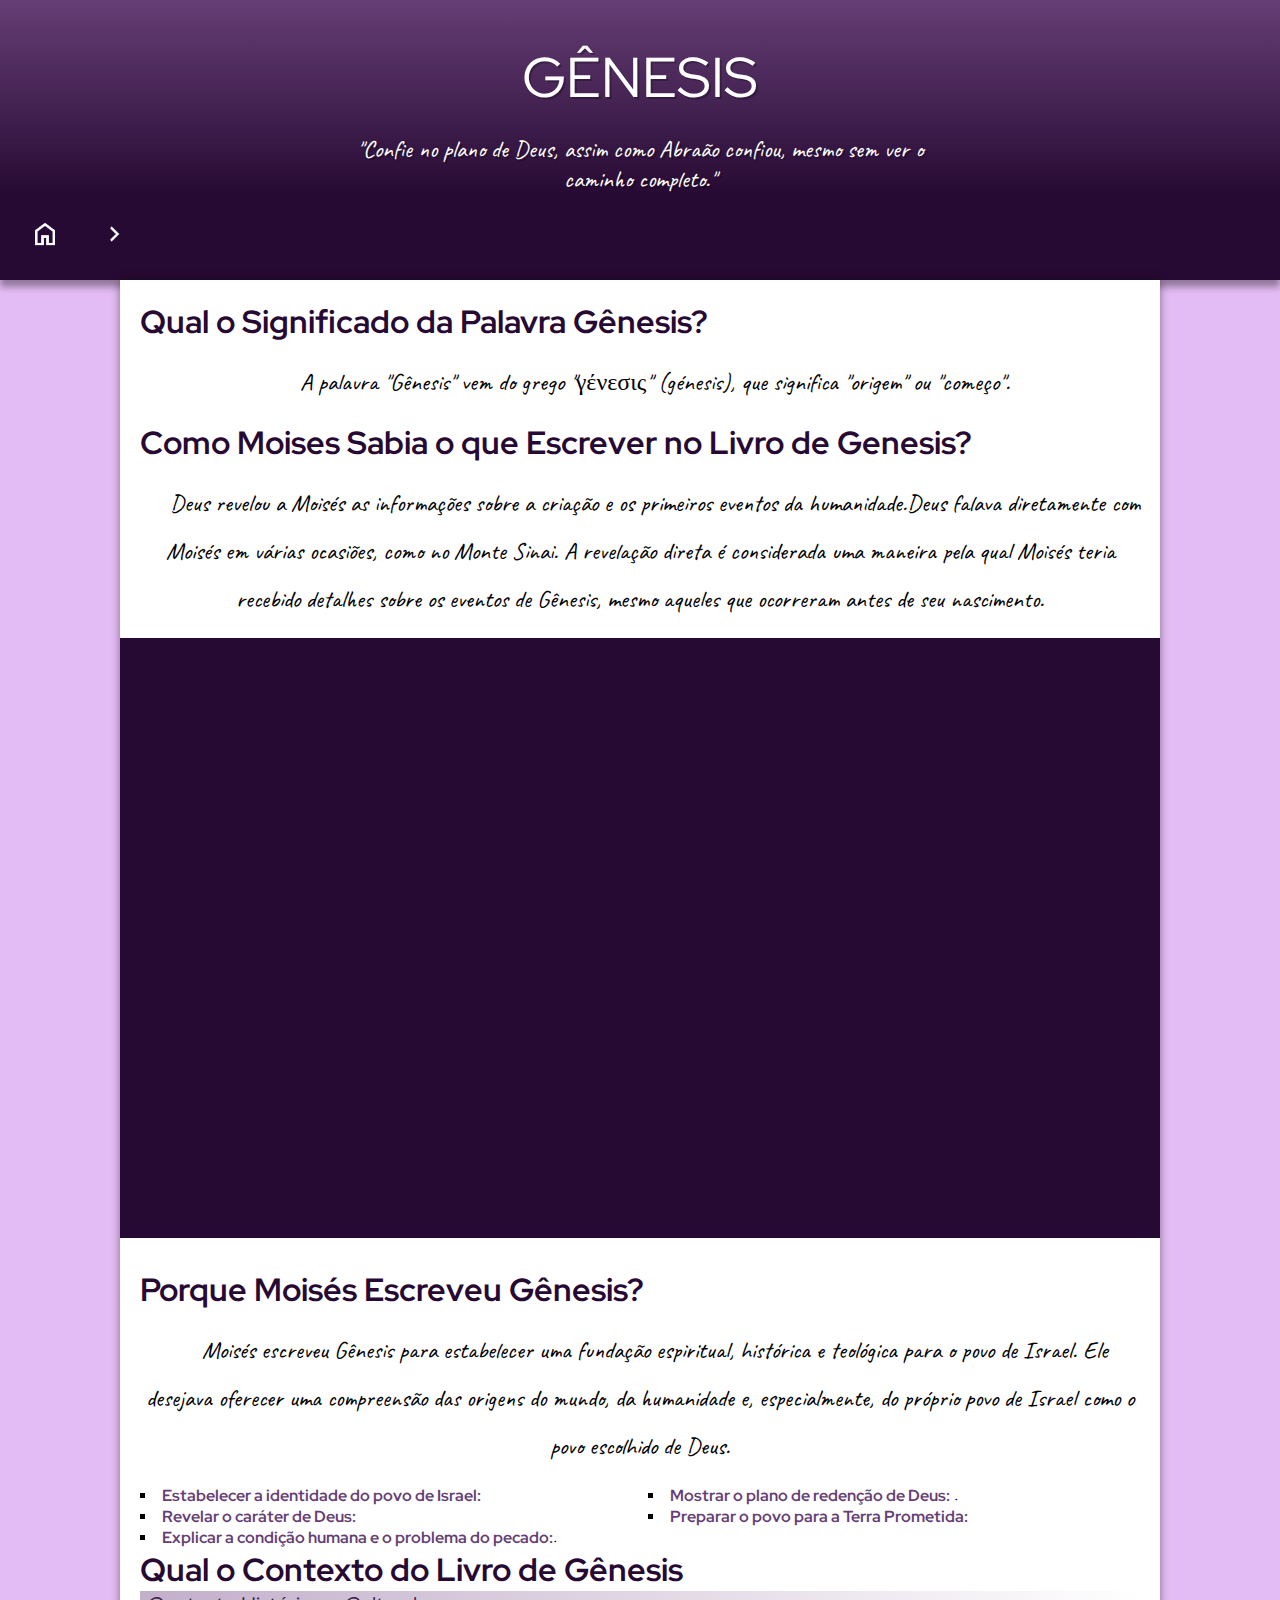
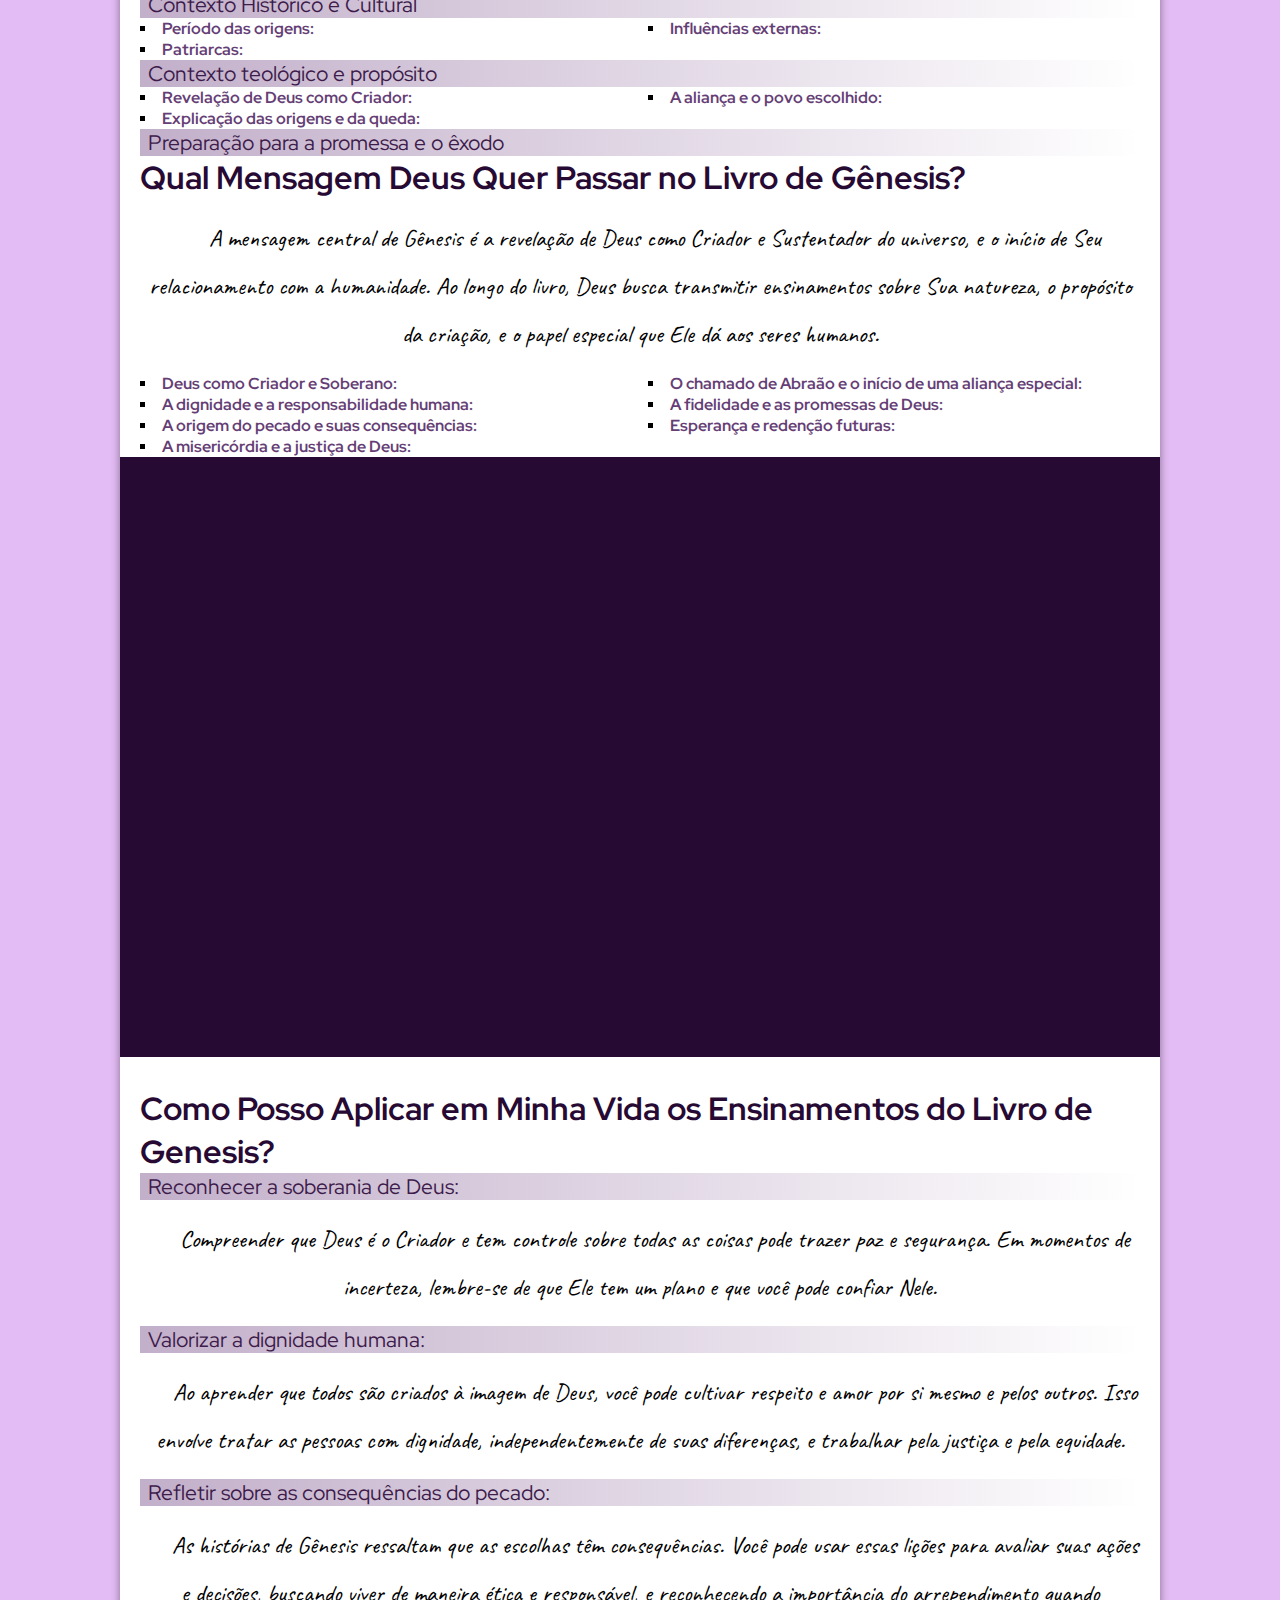
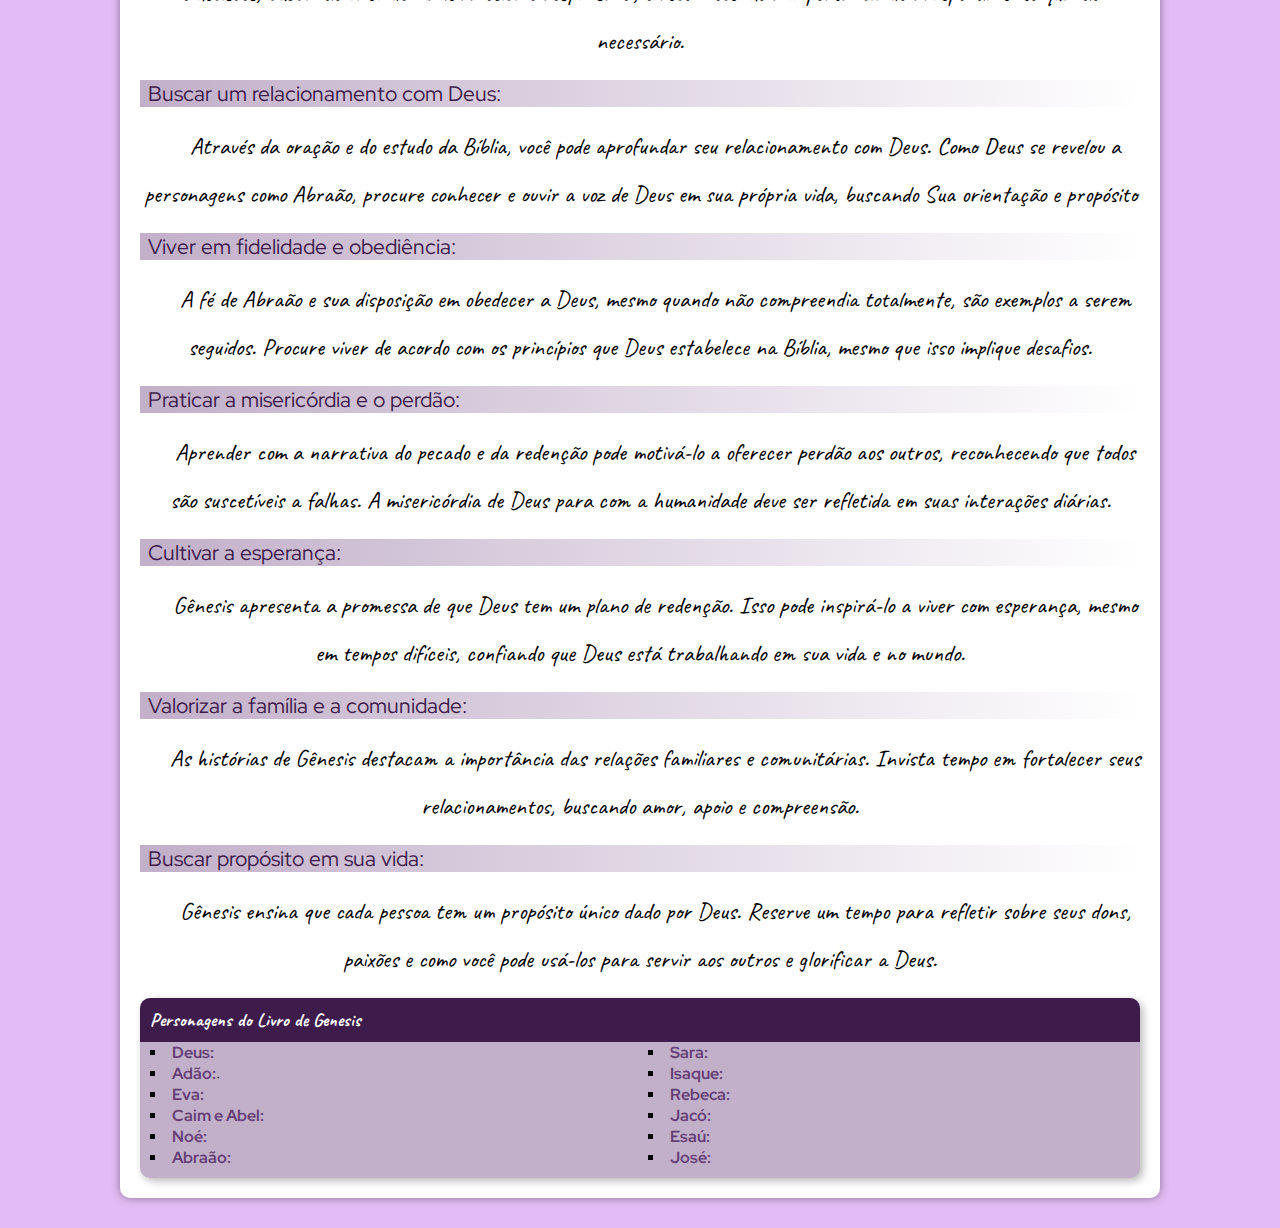
<file: 2.0/genesis.html>
<!DOCTYPE html>
<html lang="pt-br">
<head>
    <meta charset="UTF-8">
    <meta name="viewport" content="width=device-width, initial-scale=1.0">
    <link rel="shortcut icon" href="meuico.ico" type="image/x-icon">
    <link rel="stylesheet" href="style.css">
    <title>Gênesis</title>
</head>
<body>
    <header>
        <h1>GÊNESIS</h1>
        <p>"Confie no plano de Deus, assim como Abraão confiou, mesmo sem ver o caminho completo."</p>
    </header>
    <nav>
        <ul class="menu">
            <li><a href="index.html" rel="previous"><img src="casinha.png" alt="Voltar ao Início" class="imagemp"></a></li>
            <li><a href="exodo.html" rel="next"><img src="setad1.png" alt="Poxima Página" class="imagemp"></a></li>
        </ul>
    </nav>
    <main>
        <article>
            <h1>Qual o Significado da Palavra Gênesis?</h1>

            <p>A palavra "Gênesis" vem do grego "γένεσις" (génesis), que significa "origem" ou "começo".</p>
            
            <h1>Como Moises Sabia o que Escrever no Livro de Genesis?</h1>
            <p> Deus revelou a Moisés as informações sobre a criação e os primeiros eventos da humanidade.Deus falava diretamente com Moisés em várias ocasiões, como no Monte Sinai. A revelação direta é considerada uma maneira pela qual Moisés teria recebido detalhes sobre os eventos de Gênesis, mesmo aqueles que ocorreram antes de seu nascimento. </p>
             <div class="video">
            <iframe width="560" height="315" src="https://www.youtube.com/embed/syzvUKr4f44?si=N_VD7gRaspLGB7-S" title="YouTube video player" frameborder="0" allow="accelerometer; autoplay; clipboard-write; encrypted-media; gyroscope; picture-in-picture; web-share" referrerpolicy="strict-origin-when-cross-origin" allowfullscreen></iframe>
        </div>
            <h1>Porque Moisés Escreveu Gênesis?</h1>
            <p>Moisés escreveu Gênesis para estabelecer uma fundação espiritual, histórica e teológica para o povo de Israel. Ele desejava oferecer uma compreensão das origens do mundo, da humanidade e, especialmente, do próprio povo de Israel como o povo escolhido de Deus.</p>
            <div>
                <ul>
                    <li>
                        <strong>Estabelecer a identidade do povo de Israel:</strong><p> Ao narrar a história dos patriarcas — Abraão, Isaque e Jacó —, Moisés mostrou como Deus escolheu e fez alianças com os ancestrais de Israel. Isso ajudava os israelitas a entenderem sua identidade como nação escolhida e o propósito de sua existência.</p>
                    </li>
                    <li>
                        <strong>Revelar o caráter de Deus:</strong><p> Gênesis apresenta Deus como o Criador do universo e o Senhor de toda a criação. O livro destaca o caráter de Deus — amoroso, justo e fiel — e mostra como Ele se relaciona com a humanidade. Moisés queria que o povo de Israel conhecesse quem era Deus e confiasse n'Ele.</p>
                    </li>
                    <li>
                        <strong>Explicar a condição humana e o problema do pecado:</strong><p> A história de Adão e Eva e o conceito da "queda" explicam a origem do pecado e da separação entre Deus e a humanidade. Moisés escreveu sobre esses eventos para mostrar a necessidade de redenção e o motivo pelo qual o mal existe no mundo</p>.
                    </li>
                    <li>
                        <strong>Mostrar o plano de redenção de Deus:</strong> <p>Gênesis antecipa o plano de redenção de Deus, que se desenvolverá ao longo da Bíblia. A aliança com Abraão, por exemplo, contém promessas que apontam para a vinda de uma bênção para todas as nações, o que é visto como um prenúncio do papel futuro de Israel e do Messias</p>.
                    </li>
                    <li>
                        <strong>Preparar o povo para a Terra Prometida: </strong><p>Gênesis narra o chamado de Abraão para sair de sua terra e ir para Canaã, a terra que Deus prometeu dar aos seus descendentes. Moisés escreveu Gênesis enquanto liderava os israelitas em direção a essa mesma terra, para que o povo compreendesse o significado e a importância da promessa divina.</p>
                    </li>
                </ul>
          </div>
            <h1>Qual o Contexto do Livro de Gênesis</h1>
            <div>
                <h2>Contexto Histórico e Cultural</h2>
                <ul>
                    <li>
                        <strong>Período das origens:</strong> <p>Gênesis começa descrevendo um tempo antes das civilizações humanas, no relato da criação e dos primeiros seres humanos. Narra o desenvolvimento inicial da humanidade e dos primeiros grupos sociais.</p>
                    </li>
                    <li>
                        <strong>Patriarcas:</strong> <p>Gênesis centra-se nas histórias de Abraão, Isaque, Jacó e seus descendentes, os antepassados do povo de Israel. Esse período abrange eventos ocorridos em locais como a Mesopotâmia, Canaã e o Egito, e reflete as culturas e práticas desses tempos, incluindo os modos de vida nômade e tribal.</p>
                    </li>
                    <li>
                        <strong>Influências externas:</strong> <p>
                            Na época de Moisés, os israelitas teriam sido expostos a várias culturas e religiões no Egito, onde viveram por séculos. Gênesis, então, também teria servido para separar a fé dos israelitas das crenças politeístas e culturais dos povos ao redor.</p>
                    </li>
                    
                </ul> 
         </div>                 
          <div>
                 <h2>Contexto teológico e propósito</h2>
                 <ul>
                     <li>
                         <strong>Revelação de Deus como Criador:</strong> <p>Gênesis enfatiza que existe um único Deus, o Criador de tudo. Essa visão era única em comparação com o politeísmo das culturas vizinhas, que acreditavam em múltiplos deuses, cada um com seu papel na criação.  </p>
                     </li>   
                     <li>
                        <strong>Explicação das origens e da queda:</strong> <p>Gênesis fornece a narrativa da criação do mundo, do ser humano e do surgimento do mal. As histórias de Adão e Eva, Caim e Abel, e do dilúvio são apresentadas para explicar a condição humana, a corrupção e a necessidade de redenção.</p>
                     </li>   
                     <li>
                      <strong>A aliança e o povo escolhido:</strong> <p>Gênesis começa a desenvolver o conceito da aliança de Deus com a humanidade, primeiro de forma ampla (com Noé) e depois de forma específica (com Abraão e seus descendentes). Essa aliança estabelece Israel como um povo especial, com o propósito de abençoar as nações e ser um canal para o plano de Deus no mundo.  </p>
                     </li>             
                 </ul>                  
         </div>
         <div>
               <h2>Preparação para a promessa e o êxodo</h2>
             
                
                      <p>Gênesis é o primeiro de cinco livros que introduzem o tema da promessa da Terra Prometida e da formação de uma nação consagrada a Deus. Ele termina com a história de José e a chegada da família de Jacó ao Egito, estabelecendo o contexto para o Êxodo. </p>
                 
             
        </div>  
            <h1>Qual Mensagem Deus Quer Passar no Livro de Gênesis?</h1>

           <p>A mensagem central de Gênesis é a revelação de Deus como Criador e Sustentador do universo, e o início de Seu relacionamento com a humanidade. Ao longo do livro, Deus busca transmitir ensinamentos sobre Sua natureza, o propósito da criação, e o papel especial que Ele dá aos seres humanos.</p>  
             <div>
                 <ul>
                    <li>
                        <strong>Deus como Criador e Soberano:</strong> <p>Gênesis começa com a afirmação de que Deus é o Criador de todas as coisas. Este conceito estabelece que tudo o que existe é resultado de Sua vontade e poder, e que o universo tem um propósito divino.</p>
                    </li>
                    <li>
                        <strong>A dignidade e a responsabilidade humana:</strong><p> A criação do ser humano à imagem e semelhança de Deus (Gênesis 1:27) destaca a dignidade especial dos seres humanos, além de sua responsabilidade de cuidar da criação. Essa imagem divina implica em um relacionamento único com Deus e a responsabilidade de viver de acordo com os valores divinos.</p>
                    </li>
                    <li>
                        <strong>A origem do pecado e suas consequências:</strong> <p>Com a história de Adão e Eva, Gênesis explica a entrada do pecado no mundo. A desobediência ao comando de Deus leva à queda da humanidade, resultando em separação espiritual, sofrimento e morte. Esta mensagem enfatiza que o pecado tem consequências sérias, mas também introduz a promessa de redenção.</p>
                    </li>
                    <li>
                        <strong>A misericórdia e a justiça de Deus:</strong><p> Embora o pecado traga julgamento, como visto nas histórias do dilúvio e da Torre de Babel, Gênesis mostra que Deus também é misericordioso. Ele sempre oferece uma chance de arrependimento e novas oportunidades, como ao preservar Noé e sua família e ao chamar Abraão.</p>  
                    </li>
                    <li>
                        <strong>O chamado de Abraão e o início de uma aliança especial:</strong> <p>Deus escolhe Abraão e faz com ele uma aliança, prometendo abençoar todas as nações por meio de sua descendência. Essa aliança é fundamental para o plano de redenção, e demonstra que Deus deseja restaurar a humanidade através de um relacionamento especial com um povo escolhido.</p>
                    </li>
                    <li>
                        <strong>A fidelidade e as promessas de Deus:</strong><p>
                             Gênesis revela a fidelidade de Deus ao cumprir Suas promessas. Apesar das falhas humanas, como nos casos de Abraão, Isaque e Jacó, Deus permanece fiel e continua Seu plano de redenção e bênção.</p>
                    </li>
                    <li>
                        <strong>Esperança e redenção futuras:</strong><p> Ao longo de Gênesis, há indícios de um plano maior para a restauração da humanidade. Desde a promessa de que a descendência de Eva esmagaria a cabeça da serpente (Gênesis 3:15), o livro aponta para uma redenção futura que será plenamente desenvolvida nos livros seguintes da Bíblia.</p>
                    </li>     
                 </ul>
             </div>
              <div class="video">
            <iframe width="560" height="315" src="https://www.youtube.com/embed/VaZdOfekgo8?si=BcYAbNyg93mZUfrP" title="YouTube video player" frameborder="0" allow="accelerometer; autoplay; clipboard-write; encrypted-media; gyroscope; picture-in-picture; web-share" referrerpolicy="strict-origin-when-cross-origin" allowfullscreen></iframe>
        </div>
         <h1>Como Posso Aplicar em Minha Vida os Ensinamentos do Livro de Genesis?</h1>
         
            
                <h2>Reconhecer a soberania de Deus:</h2> <p>Compreender que Deus é o Criador e tem controle sobre todas as coisas pode trazer paz e segurança. Em momentos de incerteza, lembre-se de que Ele tem um plano e que você pode confiar Nele.</p>
            
            
                <h2>Valorizar a dignidade humana:</h2>
                 <p>Ao aprender que todos são criados à imagem de Deus, você pode cultivar respeito e amor por si mesmo e pelos outros. Isso envolve tratar as pessoas com dignidade, independentemente de suas diferenças, e trabalhar pela justiça e pela equidade.</p>
            
                <h2>Refletir sobre as consequências do pecado:</h2>
                <p> As histórias de Gênesis ressaltam que as escolhas têm consequências. Você pode usar essas lições para avaliar suas ações e decisões, buscando viver de maneira ética e responsável, e reconhecendo a importância do arrependimento quando necessário.</p>
            
                <h2>Buscar um relacionamento com Deus:</h2>
                <p> Através da oração e do estudo da Bíblia, você pode aprofundar seu relacionamento com Deus. Como Deus se revelou a personagens como Abraão, procure conhecer e ouvir a voz de Deus em sua própria vida, buscando Sua orientação e propósito</p>
            
            
                <h2>Viver em fidelidade e obediência:</h2>
                <p>A fé de Abraão e sua disposição em obedecer a Deus, mesmo quando não compreendia totalmente, são exemplos a serem seguidos. Procure viver de acordo com os princípios que Deus estabelece na Bíblia, mesmo que isso implique desafios.</p>
            
            
                <h2>Praticar a misericórdia e o perdão:</h2> <p>Aprender com a narrativa do pecado e da redenção pode motivá-lo a oferecer perdão aos outros, reconhecendo que todos são suscetíveis a falhas. A misericórdia de Deus para com a humanidade deve ser refletida em suas interações diárias.</p>
            
            
                <h2>Cultivar a esperança:</h2>
                <p>Gênesis apresenta a promessa de que Deus tem um plano de redenção. Isso pode inspirá-lo a viver com esperança, mesmo em tempos difíceis, confiando que Deus está trabalhando em sua vida e no mundo.</p>
            
            
                <h2>Valorizar a família e a comunidade:</h2>  
                <p>As histórias de Gênesis destacam a importância das relações familiares e comunitárias. Invista tempo em fortalecer seus relacionamentos, buscando amor, apoio e compreensão.</p>
        
        
                <h2>Buscar propósito em sua vida:</h2>
                <p> Gênesis ensina que cada pessoa tem um propósito único dado por Deus. Reserve um tempo para refletir sobre seus dons, paixões e como você pode usá-los para servir aos outros e glorificar a Deus.</p>
            
         

        </article>
        <aside>
         <h3>Personagens do Livro de Genesis</h3>
         <div>
            <ul>
                <li>
                    <strong>Deus:</strong><p> O protagonista de Gênesis, que cria o universo e estabelece a ordem na criação. Ele é apresentado como soberano, justo e amoroso, e estabelece alianças com a humanidade.</p>
                </li>
                <li>
                    <strong>Adão:</strong><p> O primeiro homem criado por Deus. Sua história aborda a criação, a queda e as consequências do pecado. Adão representa a humanidade e suas falhas, mas também é parte do plano de Deus para a redenção</p>.
                </li>
                <li>
                    <strong>Eva: </strong><p>A primeira mulher, criada a partir de Adão. Sua desobediência, juntamente com a de Adão, resulta na "queda" e no pecado, introduzindo a necessidade de redenção.</p>
                </li>
                <li>
                        <strong>Caim e Abel:</strong>
                        <p>Filhos de Adão e Eva. Caim comete o primeiro homicídio ao matar Abel por ciúmes. Suas histórias exploram temas de pecado, inveja e as consequências de ações malignas.</p>
                </li>
                <li>
                    <strong>Noé:</strong> <p>Um homem justo escolhido por Deus para construir a arca e salvar sua família e um casal de cada espécie de animal do dilúvio. Sua história destaca a misericórdia e a justiça de Deus, além da importância da obediência.</p>
                </li>
                <li>
                    <strong>Abraão:</strong> <p>Considerado o pai da fé, Abraão recebe a promessa de Deus de que se tornaria pai de uma grande nação. Sua disposição em obedecer a Deus, mesmo em circunstâncias difíceis, é uma lição sobre fé e confiança.</p>
                </li>
                <li>
                    <strong>Sara:</strong><p> Esposa de Abraão e mãe de Isaque. Sua história aborda questões de infertilidade e fé, e ela é um exemplo de como Deus pode realizar promessas impossíveis.</p>
                </li>
                <li>
                    <strong>Isaque:</strong><p> Filho de Abraão e Sara. Sua vida é marcada por temas de obediência e a continuidade da aliança de Deus com Abraão, sendo também uma figura de fé.</p>
                </li>
                <li>
                    <strong>Rebeca: </strong><p>Esposa de Isaque. Sua história mostra a importância da escolha e da providência de Deus na formação da família que continuaria a aliança.</p>
                </li>
                <li>
                    <strong>Jacó: </strong><p>Filho de Isaque e Rebeca, conhecido por seu astuto planejamento e pela luta com Deus, que resulta em uma mudança de nome para Israel. Sua vida ilustra temas de luta, redenção e o cumprimento das promessas divinas.</p>
                </li>
                <li>
                    <strong>Esaú:</strong><p> Irmão gêmeo de Jacó, que vendeu seu direito de primogenitura a Jacó por um prato de lentilhas. Sua história reflete questões de valor e prioridades.</p>
                </li>
                <li>
                    <strong>José:</strong><p> Filho de Jacó e Raquel, vendido como escravo por seus irmãos, mas que se torna um alto oficial no Egito. Sua trajetória é uma história de perseverança, perdão e a soberania de Deus em transformar o mal em bem.</p>
                </li>
            </ul>
         </div>
        </aside>
       
       
    </main>
</body>
</html>
</file>
<file: 1.0/style.css>
@charset "UTF-8";
@import url('https://fonts.googleapis.com/css2?family=Great+Vibes&family=Playfair+Display:ital,wght@0,400..900;1,400..900&display=swap');
@import url('https://fonts.googleapis.com/css2?family=Playfair+Display:ital,wght@0,400..900;1,400..900&display=swap');


*{/*height 100%*/}

    body{
        font-family: "Great Vibes", cursive;
        font-weight: 400;
        font-size: 30px;
        font-style: normal;
        background-image:linear-gradient(to right,#F2D0A7,#F29F80,#f06d6d);
        background-attachment: fixed;
      }
      main{
        margin: auto;
        background-color: white;
        border-radius: 10px;
        box-shadow: 5px 5px 15px #a34343f3;
        width: 800px;
        padding: 10px
        
      }
    h1{ text-align: center;
        color:#F29F80 ;
        font-family: "Playfair Display", serif;
        font-optical-sizing: auto;
        font-weight: <weight>;
        font-style: normal;

        height: 90px;
        width: 770px;

       border: 5px solid #F26363;

       padding: 1px;

       margin: 20px auto 20px auto;

       outline-wid: 3px;
       outline-style:dashed;
       outline-color: #171559;


        
        
    }
    h2{
        color:#171559;
        font-family: "Playfair Display", serif;
        font-optical-sizing: auto;
        font-weight: <weight>;
        font-style: normal;
        font-size: 33px;
    
      }
      ul{ 
        font-family: "Playfair Display", serif;
        font-optical-sizing: auto;
        font-weight: <weight>;
        font-style: normal;
        font-size: 30px;
    }
    p{ text-align: justify;
        font-family: "Great Vibes", cursive;
        font-weight: 400;
        font-style: normal;
    }
    ol{
        font-family: "Great Vibes", cursive;
        font-weight: 400;
        font-style: normal;
    }
    strong{
        color:#171559;
        font-size: 27px;
    }
    a{
      color: #F29F80;
      text-decoration: none;
    }
    a:visited{
      color:#F26363 ;
    }
    a:hover{
      color: #D94169;
      text-decoration: underline;
    }
    a:active{
      color: #ebe85d;
    }
</file>
<file: 2.0/style.css>
@charset 'UTF-8';
@import url('https://fonts.googleapis.com/css2?family=Caveat:wght@400..700&family=Red+Hat+Display:ital,wght@0,300..900;1,300..900&display=swap');
:root{
    --cor0:#E4BCF5;
    --cor1:#C2AFCA;
    --cor2:#916FA0;
    --cor3:#653E75;
    --cor4:#3D1B4B;
    --cor5:#270A33;
     
    --fonte-padrao: "Caveat", 'cursive';
    --fonte-destaque: "Red Hat Display", sans-serif;
}
*{
    margin: 0px;
    padding: 0px;
}
body{
    background-color: var(--cor0);
    font-family:var(--fonte-padrao)
}
/*CABEÇALHO*/
header{
    background-image: linear-gradient(to bottom,var(--cor3),var(--cor5));
    min-height: 150px;
    text-align: center;
    padding-top: 40px;
}
header > h1{
    color: white;
    font-family: var(--fonte-destaque);
    font-size: 3.5em;
    font-weight: normal;
    margin-bottom: 20px;
    text-shadow: 2px 2px 0px rgba(0, 0, 0, 0.267);
}
header > p{
    font-family: var(--fonte-padrao);
    font-size: 1.5em;
    color: white;
    max-width: 600px;
    padding-right: 10px;
    padding-left: 10px;
    margin: auto;
    margin-bottom: 0px;
    text-shadow: 2px 2px 0px rgba(0, 0, 0, 0.315);
}
/*MENU*/
nav{
    background-color: var(--cor5);
    padding: 10px;
    box-shadow: 0px 7px 7px rgba(0, 0, 0, 0.363);
    font-size: 1.2em;
}
.imagemp{
    width:30px ;
    height: 30px;
}
.menu {
    list-style: none;
    margin: 0;
    padding: 0;
    display: flex;
}
.menu > li {
    position: relative; /* Necessário para posicionar o submenu */
}
.menu a {
    text-decoration: none;
    color: var(--cor1);
    padding: 15px 20px;
    display: block;
    transition: background-color 0.3s;
}
.menu a:hover {
    background-color: var(--cor3);
    color: var(--cor5);
}
/* Submenu */
.submenu {
    list-style: none;
    margin: 0;
    padding: 0;
    position: absolute;
    top: 100%; /* Posiciona abaixo do item pai */
    left: 0;
    background-color: var(--cor3);
    display: none; /* Esconde o submenu por padrão */
    z-index: 1000;
}
.submenu li {
    width: 200px; /* Ajusta a largura do submenu */
}
.submenu a {
    padding: 10px 15px;
}
.submenu a:hover {
    background-color: var(--cor2);
    color: var(--cor5);
}
/* Mostrar submenu ao passar o mouse */
.menu > li:hover .submenu {
    display: block;
}
/*PARTE BRANCA*/
main{
    min-width: 300px;
    max-width: 1000px;
    margin: auto;
    margin-bottom: 30px;
    padding: 20px;
    background-color: white;
    box-shadow: 0px 0px 10px rgba(0, 0, 0, 0.418);
    border-bottom-left-radius: 10px;
    border-bottom-right-radius: 10px;
}
main h1{
    color: var(--cor5);
    font-family:var(--fonte-destaque);
    font-weight: bold;
    font-size: 2em;
}
main h2{
    font-family:var(--fonte-destaque);
    color: var(--cor4);
    font-size: 1.3em;
    font-weight: normal;
    background-image: linear-gradient(to right, var(--cor1), transparent);
    text-indent: 8px;
}
   main p{
    margin: 15px 0px;
    text-align: center;
    text-indent: 30px;
    font-weight: normal;
    font-size: 1.5em;
    line-height: 2em;
}main strong{
    color: var(--cor3);
    font-family: var(--fonte-destaque);
    font-weight: bold;
}
main ul{
    list-style-type:square;
    list-style-position: inside;
    columns: 2;
}

aside{
    background-color: var(--cor1);
    padding: 10px;
    border-radius: 10px;
    box-shadow: 3px 3px 8px rgba(0, 0, 0, 0.281);
}
aside >h3{
    background-color: var(--cor4);
    color: white;
    padding: 10px;
    margin: -10px -10px 0px -10px;
    border-radius: 10px 10px 0px 0px;
}

/*TEXTO ESCONDIDO*/
div p{
    display: none;
}
div:hover p{
    display: block;
    color: var(--cor5);
    background-color: var(--cor0);
    width: 300px;
    font-weight: 400;
    font-size: 1.em;
}
div:hover{
    color: var(--cor2);
}
/*VIDEO*/
div.video{
    background-color: var(--cor5);
    margin: 0px -20px 30px -20px;
    padding: 20px;
    padding-bottom: 58%;
    position: relative;
}
div.video > iframe{
    position: absolute;
    top: 5%;
    left: 5%;
    width: 90%;
    height: 90%;
}
</file>
